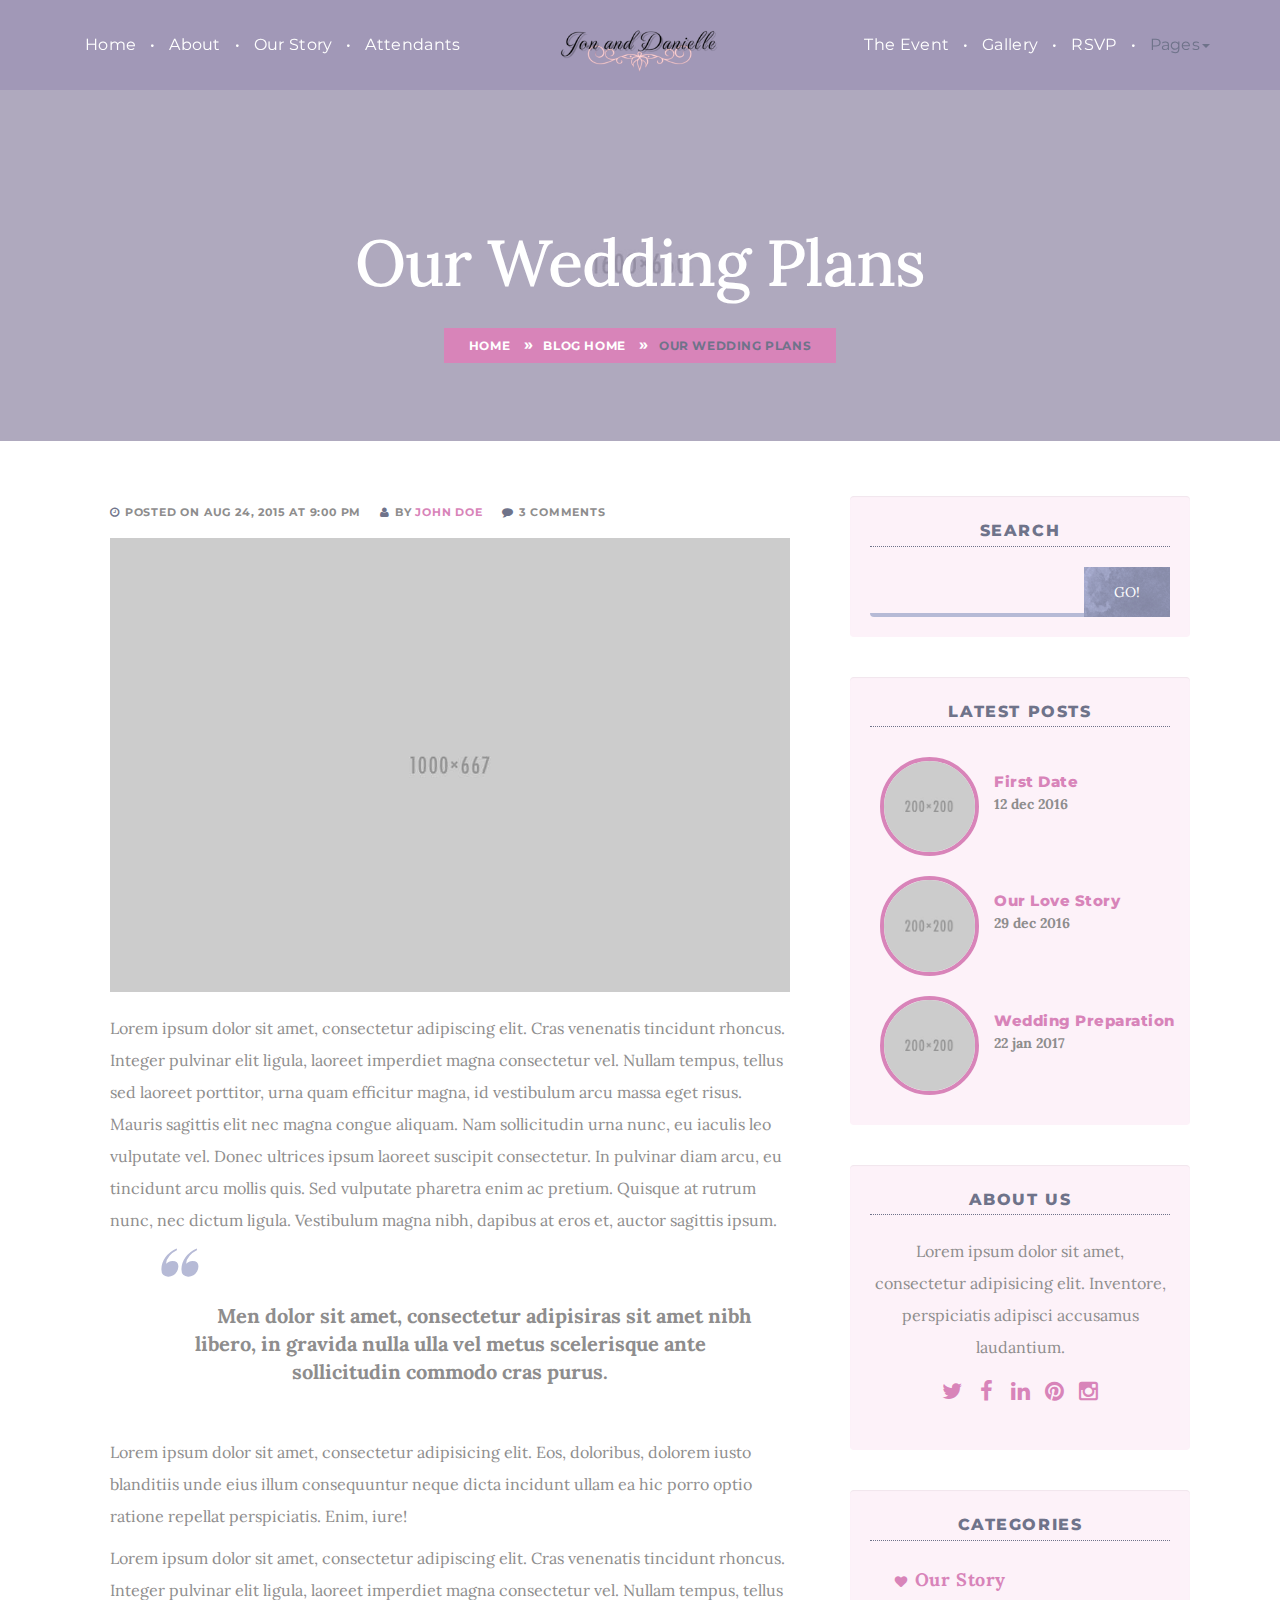
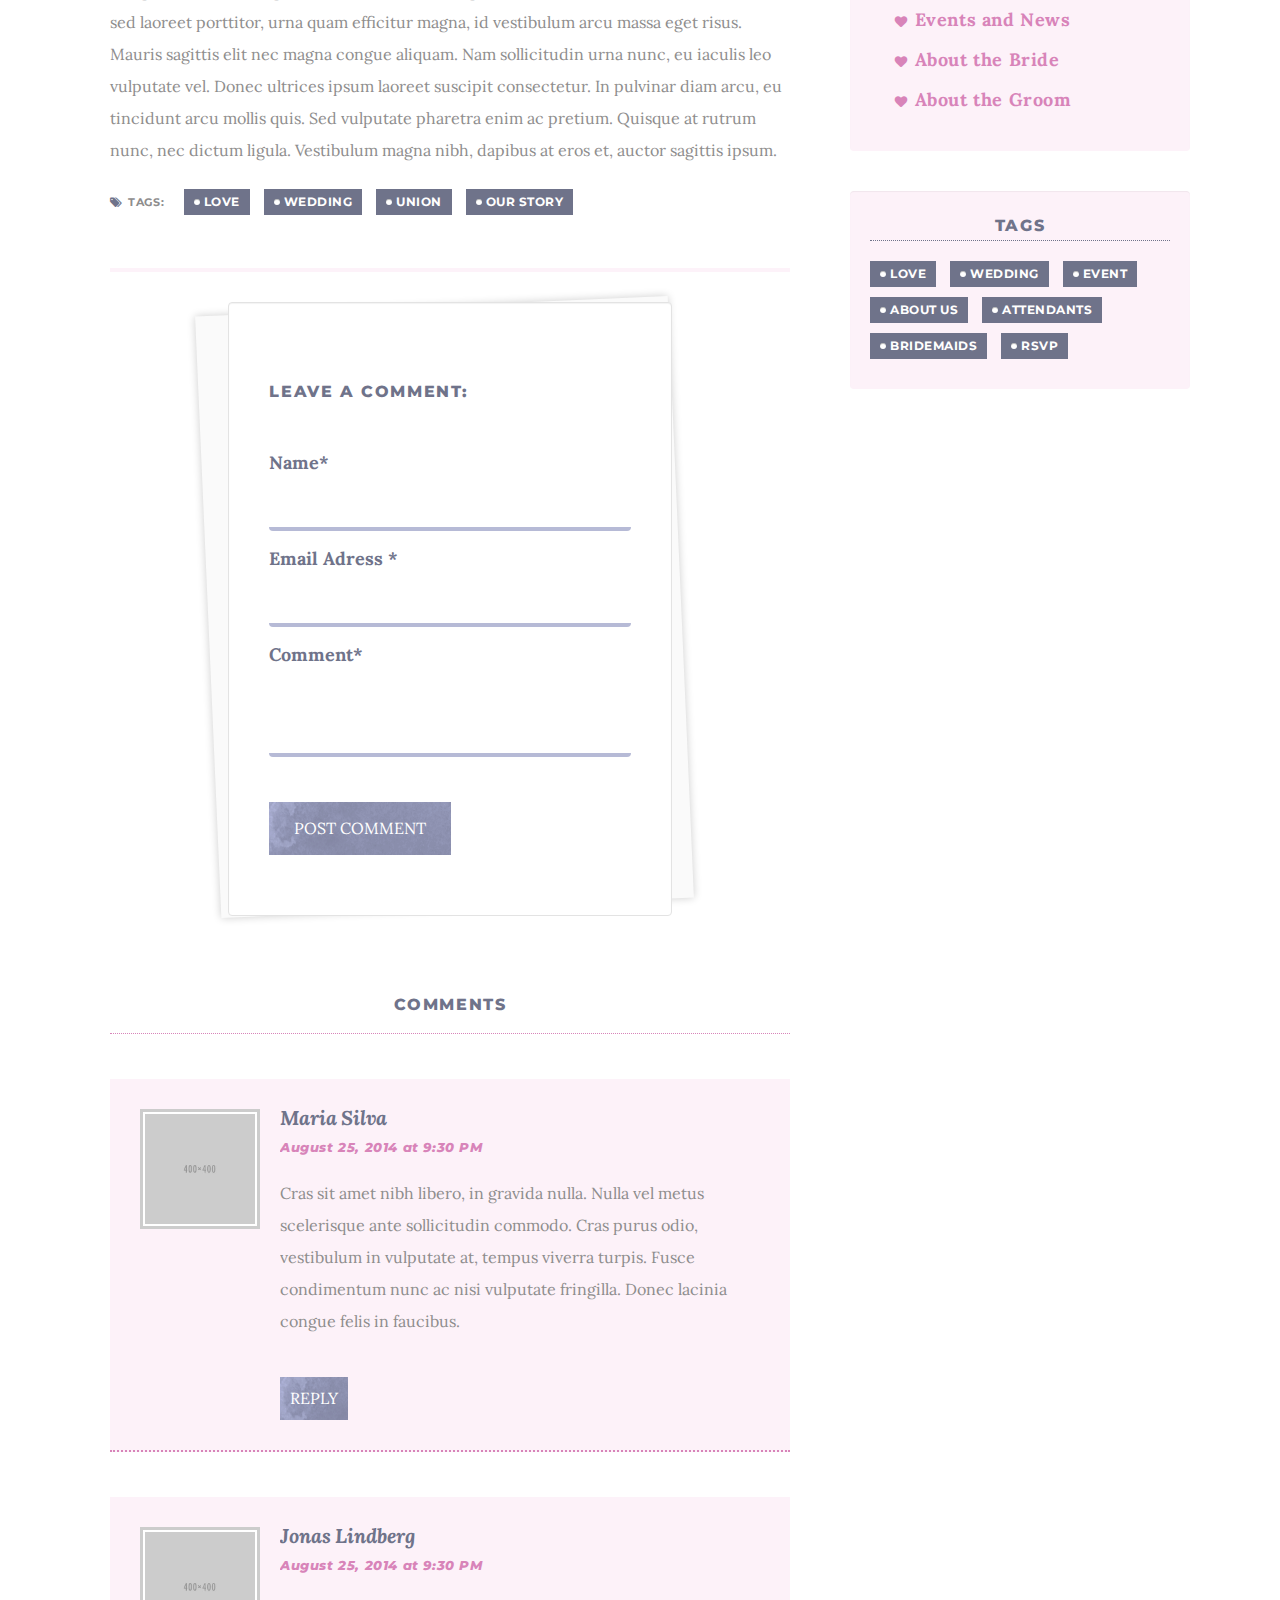
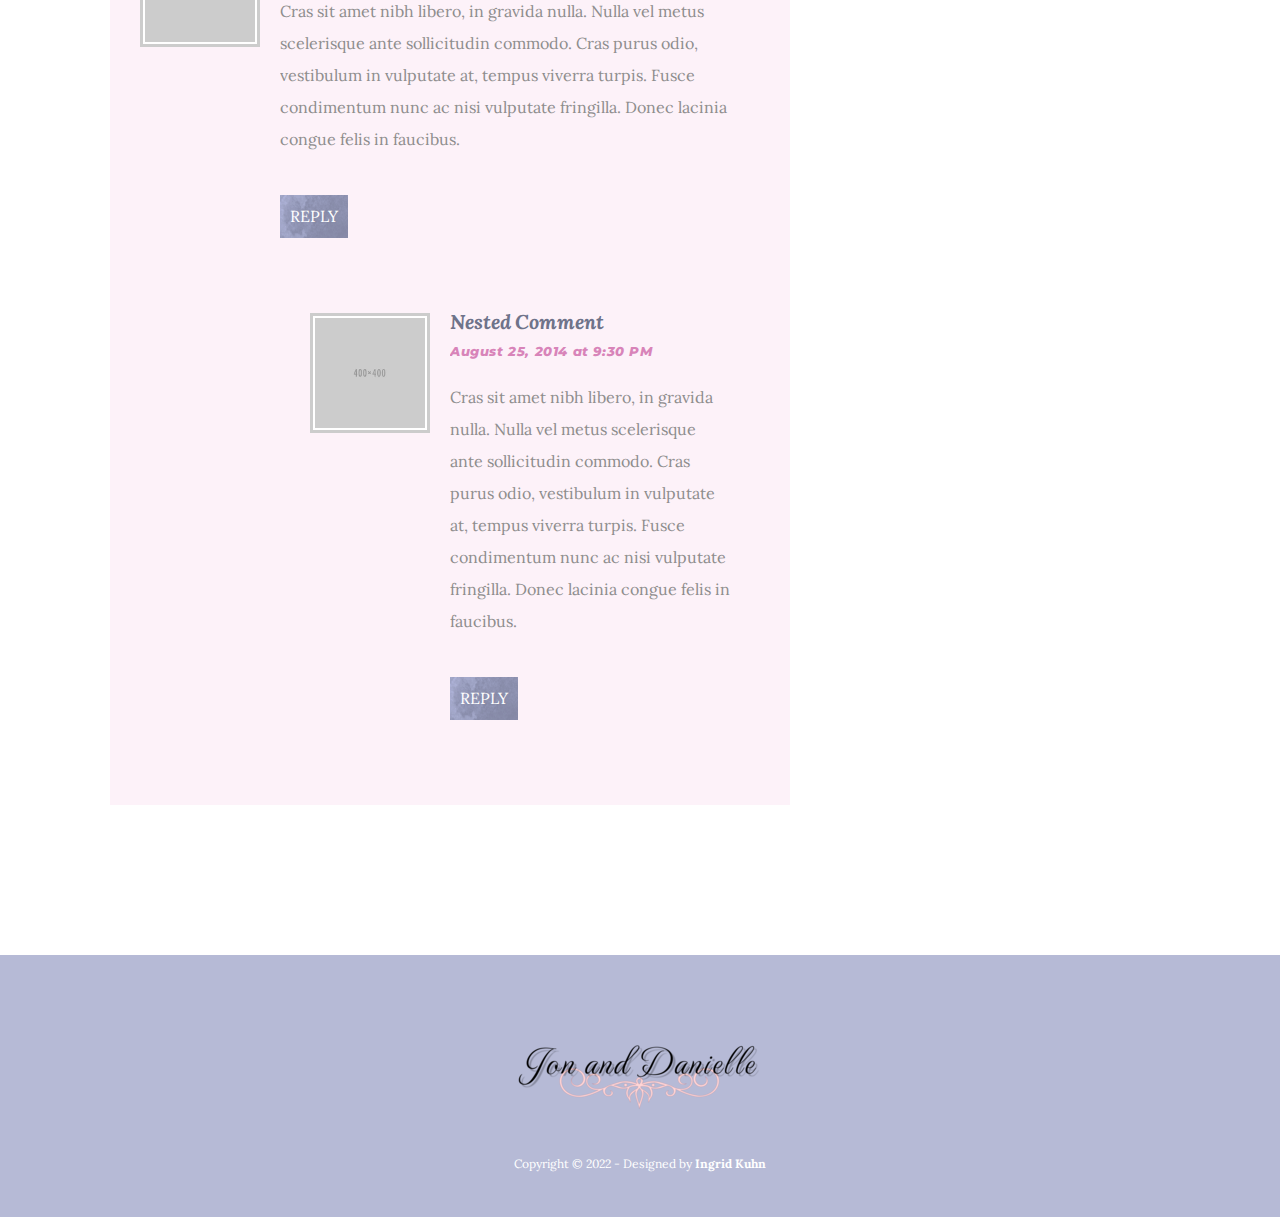
<file: blog-single.html>
<!DOCTYPE html>
<html lang="en">
   <head>
      <meta charset="utf-8">
      <!--[if IE]>
      <meta http-equiv="X-UA-Compatible" content="IE=edge">
      <![endif]-->
      <meta name="viewport" content="width=device-width, initial-scale=1, maximum-scale=1">
      <meta name="description" content="">
      <meta name="author" content="">
      <!-- Page title -->
      <title>Liebe - Wedding HTML5 Template</title>
      <!--[if lt IE 9]>
      <script src="js/respond.js"></script>
      <![endif]-->
      <!-- Bootstrap Core CSS -->
      <link href="css/bootstrap.css" rel="stylesheet" type="text/css">
      <!-- Icon fonts -->
      <link href="fonts/font-awesome/css/font-awesome.min.css" rel="stylesheet" type="text/css">
      <link href="fonts/glyphicons/bootstrap-glyphicons.css" rel="stylesheet" type="text/css">
      <!-- Google fonts -->
       <link href="https://fonts.googleapis.com/css?family=Lora:400,700i%7CMontserrat:400,700%7CPlayfair+Display:400,700,700i" rel="stylesheet" type="text/css">
      <!-- Style CSS -->
      <link href="css/style.css" rel="stylesheet">
      <!-- Plugins CSS -->
      <link rel="stylesheet" href="css/plugins.css">
      <!-- Color Style CSS -->
      <link href="styles/lavender.css" rel="stylesheet">
      <!-- Favicons-->
      <link rel="apple-touch-icon" sizes="72x72" href="/apple-icon-72x72.png">
      <link rel="apple-touch-icon" sizes="114x114" href="/apple-icon-114x114.png">
      <link rel="shortcut icon" href="favicon.ico" type="image/x-icon">	  
   </head>
   <body id="page-top" data-spy="scroll" data-target=".navbar-custom">
      <!-- Preloader -->
      <div id="preloader">
         <div class="spinner">
            <div class="bounce1"></div>
         </div>
      </div>
      <!-- Preloader ends --> 
      <nav class="navbar navbar-custom navbar-fixed-top">
         <div class="container">
            <!-- Brand and toggle get grouped for better mobile display  --> 
            <div class="navbar-header">
               <button type="button" class="navbar-toggle" data-toggle="collapse" data-target="#navbar-brand-centered">
               <i class="fa fa-bars"></i>
               </button>
               <div class="navbar-brand navbar-brand-centered page-scroll">
                  <a href="#page-top">
                     <!-- logo  -->  
                     <img src="img/logo.png" class="img-responsive" alt="">
                  </a>
               </div>
               <!--/navbar-brand -->
            </div>
            <!--/navbar-header -->
            <!-- Collect the nav links, forms, and other content for toggling  --> 
            <div class="collapse navbar-collapse" id="navbar-brand-centered">
               <ul class="nav navbar-nav page-scroll">
                  <li><a href="index.html#page-top">Home</a></li>
                  <li><a href="index.html#about">About</a></li>
                  <li><a href="index.html#story">Our Story</a></li>
                  <li><a href="index.html#attendants">Attendants</a></li>
               </ul>
               <ul class="nav navbar-nav navbar-right page-scroll">
                  <li><a href="index.html#event">The Event</a></li>
                  <li><a href="index.html#gallery">Gallery</a></li>
                  <li><a href="index.html#rsvp">RSVP</a></li>
                  <li class="active dropdown">
                     <a class="dropdown-toggle" data-toggle="dropdown" href="#">Pages<b class="caret"></b></a>
                     <ul class="dropdown-menu">
                        <li><a href="blog.html">Blog Home</a></li>
                        <li><a href="blog-single.html">Blog Post</a></li>
                        <li><a href="elements.html">Elements</a></li>
                     </ul>
                  </li>
               </ul>
            </div>
            <!-- /.navbar-collapse --> 
         </div>
         <!-- /.container --> 
      </nav>
      <!-- /navbar ends --> 
	  
      <!-- Section Blog -->
      <section id="blog" class="pages">
         <div class="jumbotron">
            <div class="jumbo-heading col-md-12">
               <!-- Heading -->
               <h1>Our Wedding Plans</h1>
               <!-- Breadcrumb -->
               <ul class="breadcrumb">
                  <li><a href="index.html">Home</a></li>
                  <li><a href="blog.html">Blog Home</a></li>
                  <li class="active">Our Wedding Plans</li>
               </ul>
            </div>
            <!-- /col-md-12 -->
         </div>
         <!-- container -->
         <div class="container">
            <!-- Blog page -->
            <div id="blog-container" class="col-md-8">
               <!-- Post Info -->
               <div class="post-info">
                  <p><i class="fa fa-clock-o"></i>Posted on Aug 24, 2015 at 9:00 PM</p>
                  <p><i class="fa fa-user"></i>by <a href="#">John Doe</a></p>
                  <!-- Post Comments -->
                  <p><i class="fa fa-comment"></i>3 Comments</p>
               </div>
               <!-- post-info -->
               <div class="blog-post post-main">
                  <!-- Image -->
                  <img class="img-responsive" src="img/blogmain1.jpg" alt="">						 	
                  <!-- Post Content -->
                  <p>Lorem ipsum dolor sit amet, consectetur adipiscing elit. Cras venenatis tincidunt rhoncus. Integer pulvinar elit ligula, laoreet imperdiet magna consectetur vel. Nullam tempus, tellus sed laoreet porttitor, urna quam efficitur magna, id vestibulum arcu massa eget risus. Mauris sagittis elit nec magna congue aliquam. Nam sollicitudin urna nunc, eu iaculis leo vulputate vel. Donec ultrices ipsum laoreet suscipit consectetur. In pulvinar diam arcu, eu tincidunt arcu mollis quis. Sed vulputate pharetra enim ac pretium. Quisque at rutrum nunc, nec dictum ligula. Vestibulum magna nibh, dapibus at eros et, auctor sagittis ipsum.</p>
                  <blockquote>Men dolor sit amet, consectetur adipisiras sit amet nibh libero, in gravida nulla ulla vel metus scelerisque ante sollicitudin commodo cras purus.</blockquote>
                  <p>Lorem ipsum dolor sit amet, consectetur adipisicing elit. Eos, doloribus, dolorem iusto blanditiis unde eius illum consequuntur neque dicta incidunt ullam ea hic porro optio ratione repellat perspiciatis. Enim, iure!</p>
                  <p>Lorem ipsum dolor sit amet, consectetur adipiscing elit. Cras venenatis tincidunt rhoncus. Integer pulvinar elit ligula, laoreet imperdiet magna consectetur vel. Nullam tempus, tellus sed laoreet porttitor, urna quam efficitur magna, id vestibulum arcu massa eget risus. Mauris sagittis elit nec magna congue aliquam. Nam sollicitudin urna nunc, eu iaculis leo vulputate vel. Donec ultrices ipsum laoreet suscipit consectetur. In pulvinar diam arcu, eu tincidunt arcu mollis quis. Sed vulputate pharetra enim ac pretium. Quisque at rutrum nunc, nec dictum ligula. Vestibulum magna nibh, dapibus at eros et, auctor sagittis ipsum.</p>
                  <div class="post-info">
                     <!-- Tags -->
                     <div class="blog-tags">
                        <p><i class="fa fa-tags"></i>Tags:</p>
                        <a href="#">Love</a> <a href="#">Wedding</a> <a href="#">Union</a> <a href="#">Our Story</a>
                     </div>
                  </div>
                  <!-- /post-info -->
               </div>
               <!-- /blog-post -->	
               <!-- Comments Form -->
               <div class="row">
                  <div class="col-md-8 col-centered">
                     <div class="media well comment-form">
                        <h5>Leave a Comment:</h5>
                        <!-- Form Starts -->
                        <div class="form-group margin1">
                           <label>Name<span class="required">*</span></label>
                           <input type="text" name="name" class="form-control input-field" required="">                    
                           <label>Email Adress <span class="required">*</span></label>
                           <input type="email" name="email" class="form-control input-field" required="">           
                           <label>Comment<span class="required">*</span></label>
                           <textarea name="comment" id="comment" class="textarea-field form-control" rows="3"  required=""></textarea>
                        </div>
                        <button type="submit" id="send" value="Submit" class="btn">Post Comment</button>
                     </div>
                  </div>
                  <!-- /col-md-7 -->
               </div>
               <!-- /row -->
               <!-- Posted Comments -->
               <div class="comments-block">
                  <h5 class="text-center">Comments</h5>
                  <hr>
                  <!-- Comment -->
                  <div class="comment media">
                     <a href="#">
                     <img class="media-object  img-responsive" src="img/attendant1.jpg" alt="">
                     </a>
                     <div class="media-body">
                        <a href="#">
                           <h6 class="media-heading">Maria Silva
                              <small>August 25, 2014 at 9:30 PM</small>
                           </h6>
                        </a>
                        <p>Cras sit amet nibh libero, in gravida nulla. Nulla vel metus scelerisque ante sollicitudin commodo. Cras purus odio, vestibulum in vulputate at, tempus viverra turpis. Fusce condimentum nunc ac nisi vulputate fringilla. Donec lacinia congue felis in faucibus.
                        </p>
                        <!-- Reply Button -->
                        <a class="btn text-right">Reply</a>
                     </div>
                  </div>
                  <!-- /media -->
                  <!-- Comment -->
                  <div class="comment media">
                     <a href="#">
                     <img class="media-object  img-responsive" src="img/attendant6.jpg" alt="">
                     </a>
                     <div class="media-body">
                        <a href="#">
                           <h6 class="media-heading">Jonas Lindberg
                              <small>August 25, 2014 at 9:30 PM</small>
                           </h6>
                        </a>
                        <p>Cras sit amet nibh libero, in gravida nulla. Nulla vel metus scelerisque ante sollicitudin commodo. Cras purus odio, vestibulum in vulputate at, tempus viverra turpis. Fusce condimentum nunc ac nisi vulputate fringilla. Donec lacinia congue felis in faucibus.
                        </p>
                        <!-- Reply Button -->
                        <a class="btn text-right">Reply</a>
                        <!-- Nested Comment -->
                        <div class="comment media nested">
                           <a href="#">
                           <img class="media-object img-responsive" src="img/attendant3.jpg" alt="">
                           </a>
                           <div class="media-body">
                              <a href="#">
                                 <h6 class="media-heading">Nested Comment
                                    <small>August 25, 2014 at 9:30 PM</small>
                                 </h6>
                              </a>
                              <p>Cras sit amet nibh libero, in gravida nulla. Nulla vel metus scelerisque ante sollicitudin commodo. Cras purus odio, vestibulum in vulputate at, tempus viverra turpis. Fusce condimentum nunc ac nisi vulputate fringilla. Donec lacinia congue felis in faucibus.
                              </p>
                              <!-- Reply Button -->
                              <a class="btn text-right">Reply</a>
                           </div>
                        </div>
                        <!-- /media -->
                        <!-- End Nested Comment -->
                     </div>
                  </div>
                  <!-- /media -->
               </div>
               <!-- /comments block -->
            </div>
            <!-- /blog-container col-md-8 -->
			
            <!-- Sidebar Column -->
            <div class="sidebar col-md-4">
               <!-- Blog Search -->
               <div class="well">
                  <h5 class="sidebar-header">Search</h5>
                  <div class="form-group">
                     <div class="input-group">
                        <input type="text" class="form-control">
                        <span class="input-group-btn">
                        <button class="btn btn-default" type="button">Go!</button>
                        </span>
                     </div>
                     <!-- /input-group -->
                  </div>
                  <!-- /form-group -->
               </div>
               <!-- /well -->
               <div class="well">
                  <h5 class="sidebar-header">Latest Posts</h5>
                  <div class="row">
                     <!-- Blog latest posts 1 -->
                     <div class="blog-latest col-xs-12">
                        <div class="col-xs-5">
                           <img src="img/bloglatest1.jpg" alt="" class="img-circle img-responsive">
                        </div>
                        <div class="col-xs-7">
                           <h6><small><a href="blog-post.html">First Date</a></small></h6>
                           <p>12 dec 2016</p>
                        </div>
                     </div>
                     <!-- Blog latest posts 2 -->
                     <div class="blog-latest col-xs-12">
                        <div class="col-xs-5">
                           <img src="img/bloglatest2.jpg" alt="" class="img-circle img-responsive">
                        </div>
                        <div class="col-xs-7">
                           <h6><small><a href="blog-post.html">Our Love Story</a></small></h6>
                           <p>29 dec 2016</p>
                        </div>
                     </div>
                     <!-- Blog latest posts 3 -->
                     <div class="blog-latest col-xs-12">
                        <div class="col-xs-5">
                           <img src="img/bloglatest3.jpg" alt="" class="img-circle img-responsive">
                        </div>
                        <div class="col-xs-7">
                           <h6><small><a href="blog-post.html">Wedding Preparation</a></small></h6>
                           <p>22 jan 2017</p>
                        </div>
                     </div>
                  </div>
               </div>
               <!-- /well -->
               <!-- About us Widget -->
               <div class="well">
                  <h5 class="sidebar-header">About Us</h5>
                  <div class="text-center">
                     <p>Lorem ipsum dolor sit amet, consectetur adipisicing elit. Inventore, perspiciatis adipisci accusamus laudantium.</p>
                     <!-- Social Media icons -->
                     <div class="social-media smaller">
                        <a href="#" title=""><i class="fa fa-twitter"></i></a>
                        <a href="#" title=""><i class="fa fa-facebook"></i></a>
                        <a href="#" title=""><i class="fa fa-linkedin"></i></a>
                        <a href="#" title=""><i class="fa fa-pinterest"></i></a>
                        <a href="#" title=""><i class="fa fa-instagram"></i></a>
                     </div>
                  </div>
               </div>
               <!-- /well -->
               <!-- Blog Categories -->
               <div class="well">
                  <h5 class="sidebar-header">Categories</h5>
                  <div class="row">
                     <ul class="custom">
                        <li><a href="#">Our Story</a>
                        </li>
                        <li><a href="#">Events and News</a>
                        </li>
                        <li><a href="#">About the Bride</a>
                        </li>
                        <li><a href="#">About the Groom</a>
                        </li>
                     </ul>
                  </div>
               </div>
               <!-- /well -->
               <!-- Tags Widget -->
               <div class="well">
                  <h5 class="sidebar-header">Tags</h5>
                  <div class="blog-tags">
                     <a href="#">Love</a> <a href="#">Wedding</a> <a href="#">Event</a> <a href="#">About Us</a> <a href="#">Attendants</a> <a href="#">Bridemaids</a> <a href="#">RSVP</a>
                  </div>
               </div>
               <!-- /well -->
            </div>
            <!-- /sidebar col-md-3 -->            
         </div>
         <!-- /container-->
      </section>
      <!-- /Section ends -->
	  
      <!-- Footer -->		
      <footer>
         <!-- Contact info -->
         <div class="container">
            <div class="col-md-12 text-center">
               <!-- Footer logo -->
               <img src="img/logo.png" alt="" class="center-block img-responsive">
            </div>
            <!-- /.col-md-6 -->        
            <!-- Credits-->
            <div class="credits col-md-12 text-center">
               Copyright © 2022 - Designed by <a href="http://www.ingridkuhn.com">Ingrid Kuhn</a>
               <!-- Go To Top Link -->
               <div class="page-scroll hidden-sm hidden-xs">
                  <a href="#page-top" class="back-to-top"><i class="fa fa-angle-up"></i></a>
               </div>
            </div>
            <!-- /credits -->
         </div>
         <!-- /.container -->
      </footer>
      <!-- /footer ends -->
      <!-- Core JavaScript Files -->
      <script src="js/jquery.min.js"></script>
      <script src="js/bootstrap.min.js"></script>
      <!-- Main Js -->
      <script src="js/main.js"></script>
      <!-- RSVP form -->
      <script src="js/rsvp.js"></script>
      <!--Other Plugins -->
      <script src="js/plugins.js"></script>
      <!-- Prefix free CSS -->
      <script src="js/prefixfree.js"></script>
   </body>
</html>
</file>
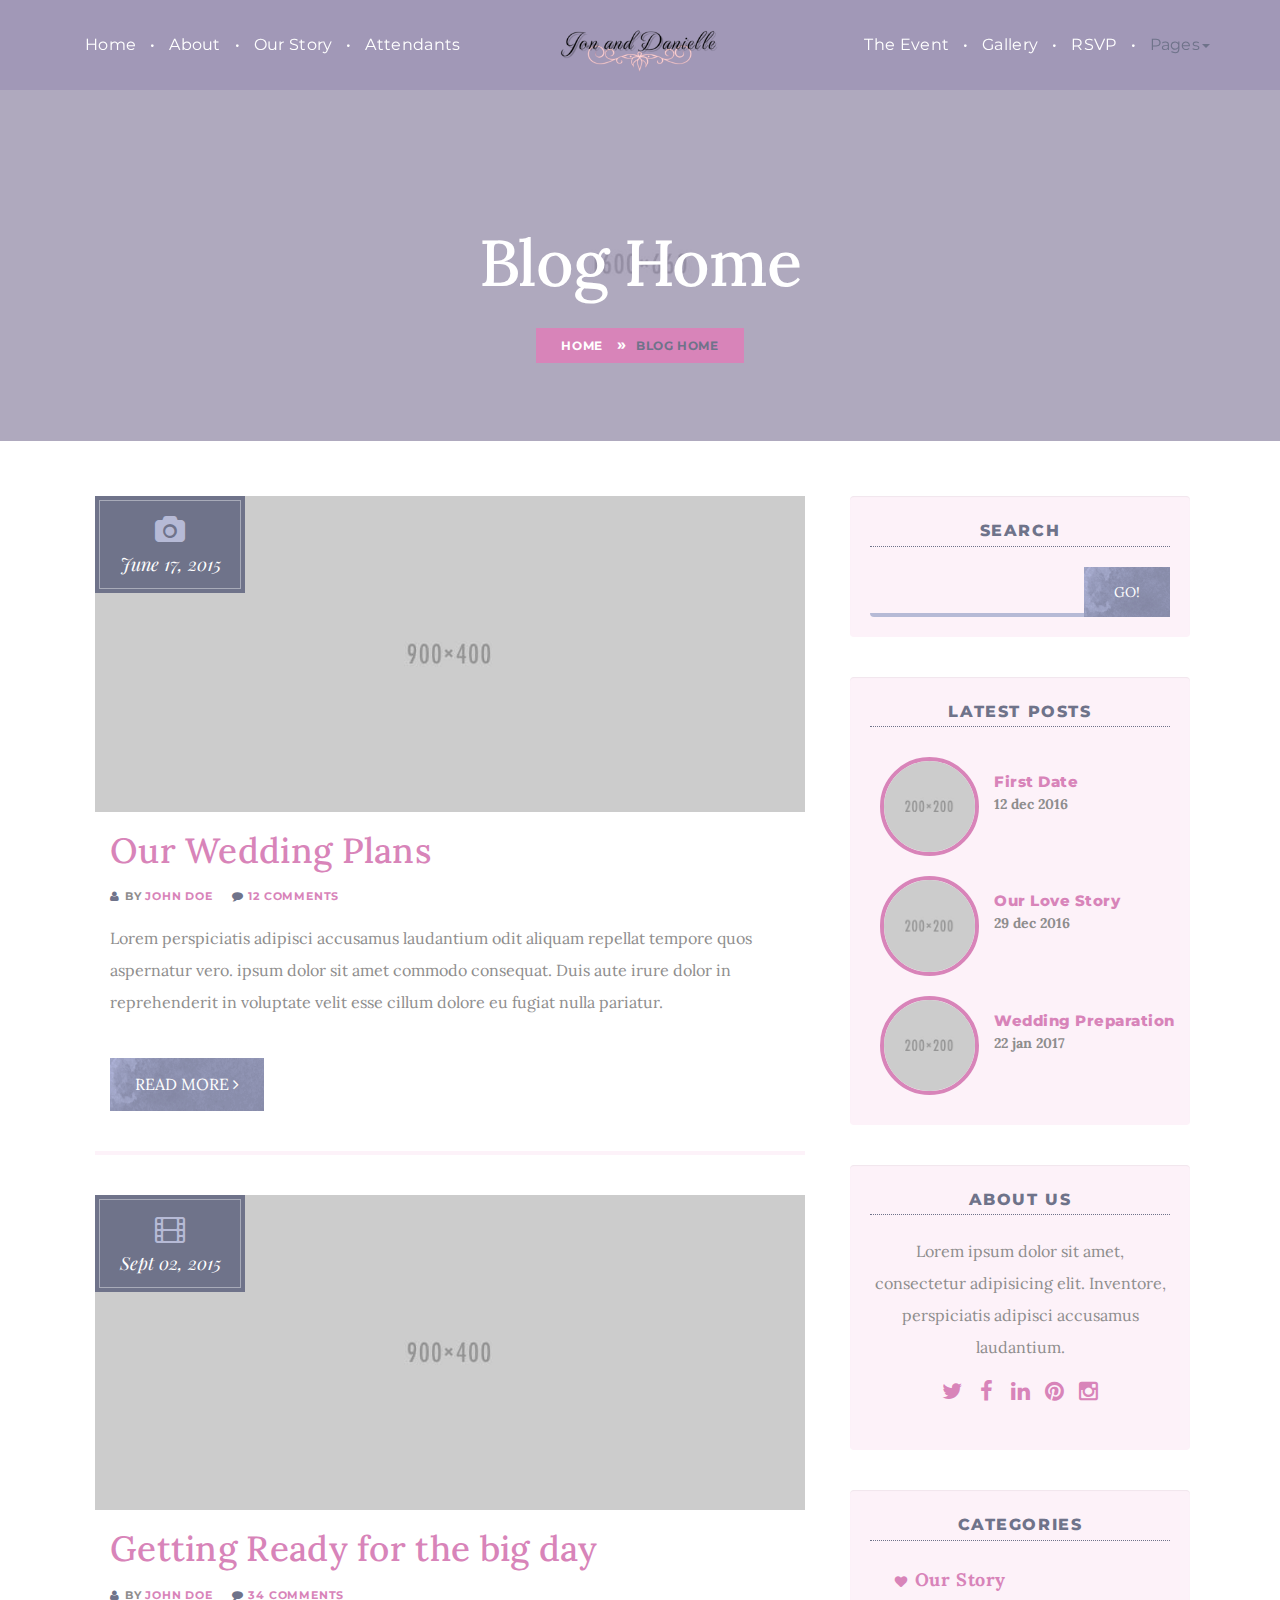
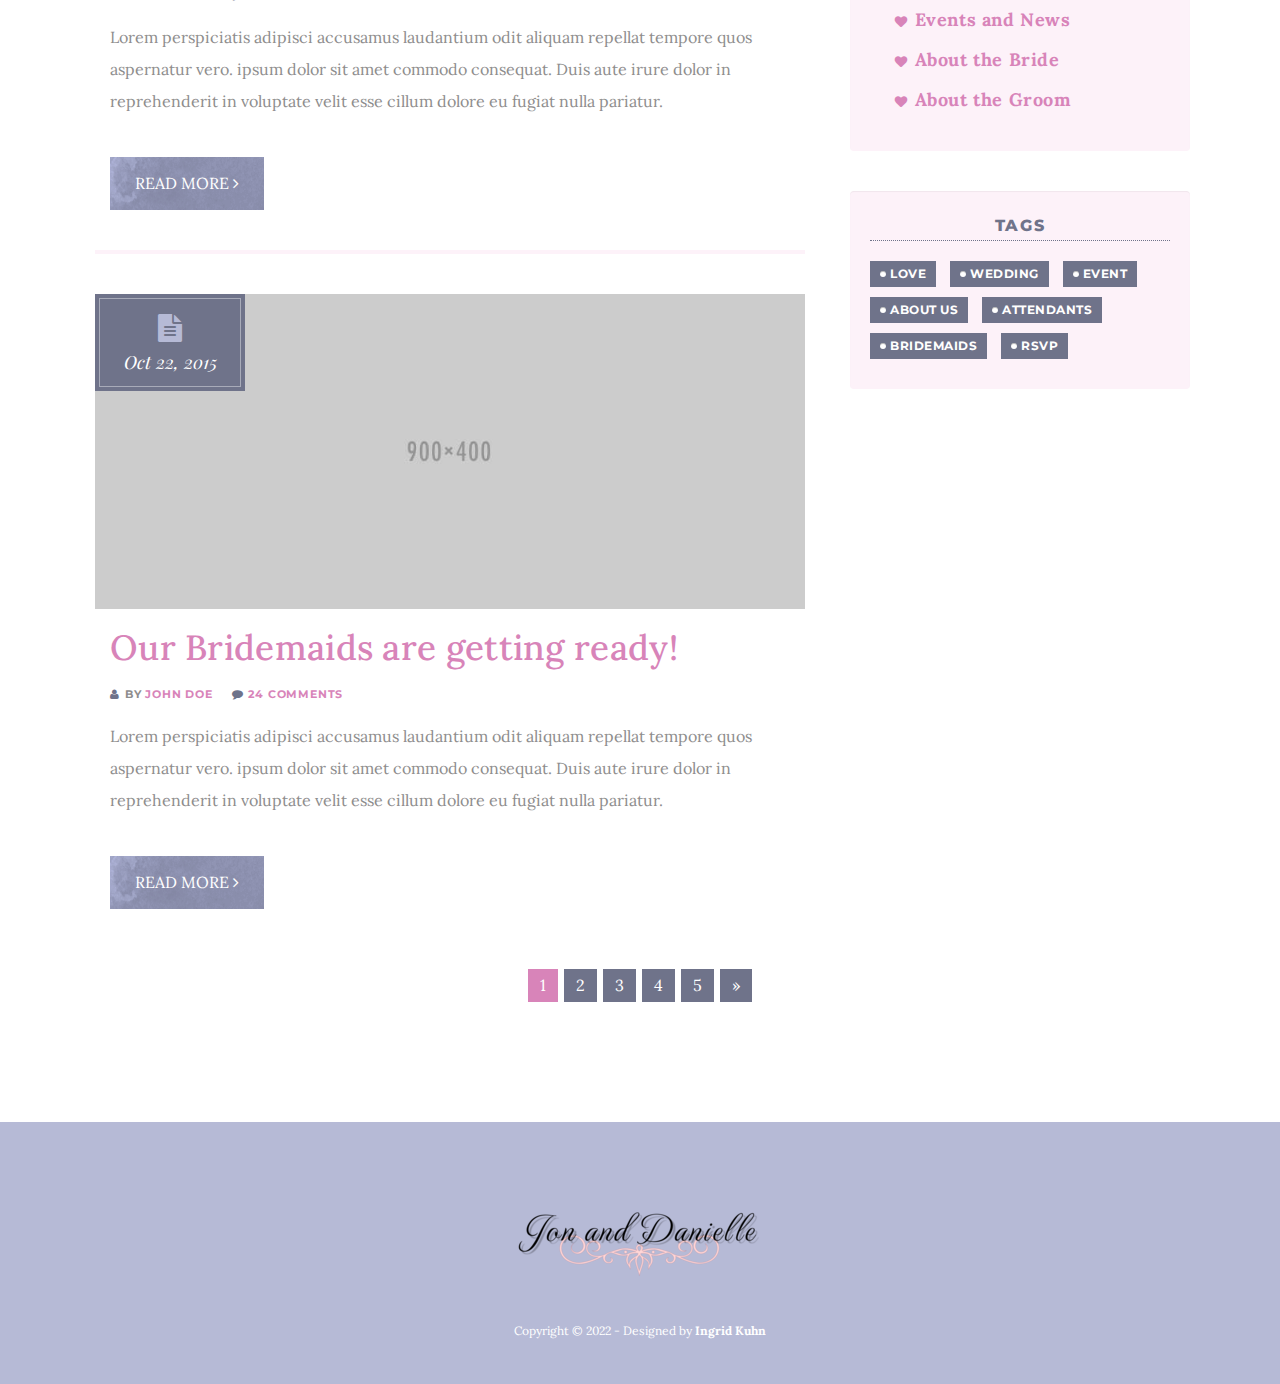
<file: blog.html>
<!DOCTYPE html>
<html lang="en">
   <head>
      <meta charset="utf-8">
      <!--[if IE]>
      <meta http-equiv="X-UA-Compatible" content="IE=edge">
      <![endif]-->
      <meta name="viewport" content="width=device-width, initial-scale=1, maximum-scale=1">
      <meta name="description" content="">
      <meta name="author" content="">
      <!-- Page title -->
      <title>Liebe - Wedding HTML5 Template</title>
      <!--[if lt IE 9]>
      <script src="js/respond.js"></script>
      <![endif]-->
      <!-- Bootstrap Core CSS -->
      <link href="css/bootstrap.css" rel="stylesheet" type="text/css">
      <!-- Icon fonts -->
      <link href="fonts/font-awesome/css/font-awesome.min.css" rel="stylesheet" type="text/css">
      <link href="fonts/glyphicons/bootstrap-glyphicons.css" rel="stylesheet" type="text/css">
      <!-- Google fonts -->
	  <link href="https://fonts.googleapis.com/css?family=Lora:400,700i%7CMontserrat:400,700%7CPlayfair+Display:400,700,700i" rel="stylesheet" type="text/css">
	  <!-- Style CSS -->
      <link href="css/style.css" rel="stylesheet">
      <!-- Plugins CSS -->
      <link rel="stylesheet" href="css/plugins.css">
      <!-- Color Style CSS -->
      <link href="styles/lavender.css" rel="stylesheet">
      <!-- Favicons-->
      <link rel="apple-touch-icon" sizes="72x72" href="/apple-icon-72x72.png">
      <link rel="apple-touch-icon" sizes="114x114" href="/apple-icon-114x114.png">
      <link rel="shortcut icon" href="favicon.ico" type="image/x-icon">	  
   </head>
   <body id="page-top" data-spy="scroll" data-target=".navbar-custom">     
      <!-- Preloader -->
      <div id="preloader">
         <div class="spinner">
            <div class="bounce1"></div>
         </div>
      </div>
      <!-- Preloader ends --> 
      <nav class="navbar navbar-custom navbar-fixed-top">
         <div class="container">
            <!-- Brand and toggle get grouped for better mobile display  --> 
            <div class="navbar-header">
               <button type="button" class="navbar-toggle" data-toggle="collapse" data-target="#navbar-brand-centered">
               <i class="fa fa-bars"></i>
               </button>
               <div class="navbar-brand navbar-brand-centered page-scroll">
                  <a href="#page-top">
                     <!-- logo  -->  
                     <img src="img/logo.png" class="img-responsive" alt="">
                  </a>
               </div>
               <!--/navbar-brand -->
            </div>
            <!--/navbar-header -->
            <!-- Collect the nav links, forms, and other content for toggling  --> 
            <div class="collapse navbar-collapse" id="navbar-brand-centered">
               <ul class="nav navbar-nav page-scroll">
                  <li><a href="index.html#page-top">Home</a></li>
                  <li><a href="index.html#about">About</a></li>
                  <li><a href="index.html#story">Our Story</a></li>
                  <li><a href="index.html#attendants">Attendants</a></li>
               </ul>
               <ul class="nav navbar-nav navbar-right page-scroll">
                  <li><a href="index.html#event">The Event</a></li>
                  <li><a href="index.html#gallery">Gallery</a></li>
                  <li><a href="index.html#rsvp">RSVP</a></li>
                  <li class="active dropdown">
                     <a class="dropdown-toggle" data-toggle="dropdown" href="#">Pages<b class="caret"></b></a>
                     <ul class="dropdown-menu">
                        <li><a href="blog.html">Blog Home</a></li>
                        <li><a href="blog-single.html">Blog Post</a></li>
                        <li><a href="elements.html">Elements</a></li>
                     </ul>
                  </li>
               </ul>
            </div>
            <!-- /.navbar-collapse --> 
         </div>
         <!-- /.container --> 
      </nav>
      <!-- /navbar ends --> 
	  
      <!-- Section Blog -->
      <section id="blog" class="pages">
         <div class="jumbotron">
            <div class="jumbo-heading col-md-12">
               <!-- Heading -->
               <h1>Blog Home </h1>
               <!-- Breadcrumb -->
               <ul class="breadcrumb">
                  <li><a href="index.html">Home</a></li>
                  <li class="active">Blog Home</li>
               </ul>
            </div>
            <!-- /col-md-12 -->
         </div>
         <!-- container -->
         <div class="container">
            <!-- Blog Home -->
            <div id="blog-container" class="col-md-8">
               <!-- Blog Post 1 -->
               <div class="blog-post row">
                  <div class="img-date">
                     <!-- date and category -->
                     <div class="col-md-1 text-center date-category">
                        <i class="fa fa-camera fa-2x"></i>
                        <p>June 17, 2015</p>
                     </div>
                     <!-- blog image -->
                     <div class="img-blog">
                        <a href="blog-single.html">
                        <img class="img-responsive" src="img/blog1.jpg" alt="">
                        </a>
                     </div>
                  </div>
                  <div class="col-md-12">
                     <!-- Post header -->
                     <h3>
                        <a href="blog-single.html">Our Wedding Plans</a>
                     </h3>
                     <div class="post-info">
                        <!-- Post Author -->
                        <p><i class="fa fa-user"></i>by <a href="#">John Doe</a></p>
                        <!-- Post Comments -->
                        <p><i class="fa fa-comment"></i><a href="#">12 Comments</a></p>
                     </div>
                     <!-- Post Excerpt -->
                     <p>Lorem perspiciatis adipisci accusamus laudantium odit aliquam repellat tempore quos aspernatur vero. ipsum dolor sit amet commodo consequat. Duis aute irure dolor in reprehenderit in voluptate velit esse cillum dolore eu fugiat nulla pariatur.</p>
                     <a class="btn" href="blog-single.html">Read More <i class="fa fa-angle-right"></i></a>
                  </div>
               </div>
               <!-- /.row -->
               <!-- Blog Post 2 -->
               <div class="blog-post row">
                  <div class="img-date">
                     <!-- date and category -->
                     <div class="col-md-1 text-center date-category">
                        <i class="fa fa-film fa-2x"></i>
                        <p>Sept 02, 2015</p>
                     </div>
                     <!-- blog image -->
                     <div class="img-blog">
                        <a href="blog-single.html">
                        <img class="img-responsive" src="img/blog2.jpg" alt="">
                        </a>
                     </div>
                  </div>
                  <div class="col-md-12">
                     <!-- Post header -->
                     <h3>
                        <a href="blog-single.html">Getting Ready for the big day</a>
                     </h3>
                     <div class="post-info">
                        <!-- Post Author -->
                        <p><i class="fa fa-user"></i>by <a href="#">John Doe</a></p>
                        <!-- Post Comments -->
                        <p><i class="fa fa-comment"></i><a href="#">34 Comments</a></p>
                     </div>
                     <!-- Post Excerpt -->
                     <p>Lorem perspiciatis adipisci accusamus laudantium odit aliquam repellat tempore quos aspernatur vero. ipsum dolor sit amet commodo consequat. Duis aute irure dolor in reprehenderit in voluptate velit esse cillum dolore eu fugiat nulla pariatur.</p>
                     <a class="btn" href="blog-single.html">Read More <i class="fa fa-angle-right"></i></a>
                  </div>
               </div>
               <!-- /.row -->
               <!-- Blog Post 3 -->
               <div class="blog-post row">
                  <div class="img-date">
                     <!-- date and category -->
                     <div class="col-md-1 text-center date-category">
                        <i class="fa fa-file-text fa-2x"></i>
                        <p>Oct 22, 2015</p>
                     </div>
                     <!-- blog image -->
                     <div class="img-blog">
                        <a href="blog-single.html">
                        <img class="img-responsive" src="img/blog3.jpg" alt="">
                        </a>
                     </div>
                  </div>
                  <div class="col-md-12">
                     <!-- Post header -->
                     <h3>
                        <a href="blog-single.html">Our Bridemaids are getting ready!</a>
                     </h3>
                     <div class="post-info">
                        <!-- Post Author -->
                        <p><i class="fa fa-user"></i>by <a href="#">John Doe</a></p>
                        <!-- Post Comments -->
                        <p><i class="fa fa-comment"></i><a href="#">24 Comments</a></p>
                     </div>
                     <!-- Post Excerpt -->
                     <p>Lorem perspiciatis adipisci accusamus laudantium odit aliquam repellat tempore quos aspernatur vero. ipsum dolor sit amet commodo consequat. Duis aute irure dolor in reprehenderit in voluptate velit esse cillum dolore eu fugiat nulla pariatur.</p>
                     <a class="btn" href="blog-single.html">Read More <i class="fa fa-angle-right"></i></a>
                  </div>
               </div>
               <!-- /.row -->
            </div>
            <!-- /blog-container -->
			
            <!-- Sidebar Column -->
            <div class="sidebar col-md-4">
               <!-- Blog Search -->
               <div class="well">
                  <h5 class="sidebar-header">Search</h5>
                  <div class="form-group">
                     <div class="input-group">
                        <input type="text" class="form-control">
                        <span class="input-group-btn">
                        <button class="btn btn-default" type="button">Go!</button>
                        </span>
                     </div>
                     <!-- /input-group -->
                  </div>
                  <!-- /form-group -->
               </div>
               <!-- /well -->
               <div class="well">
                  <h5 class="sidebar-header">Latest Posts</h5>
                  <div class="row">
                     <!-- Blog latest posts 1 -->
                     <div class="blog-latest col-xs-12">
                        <div class="col-xs-5">
                           <img src="img/bloglatest1.jpg" alt="" class="img-circle img-responsive">
                        </div>
                        <div class="col-xs-7">
                           <h6><small><a href="blog-post.html">First Date</a></small></h6>
                           <p>12 dec 2016</p>
                        </div>
                     </div>
                     <!-- Blog latest posts 2 -->
                     <div class="blog-latest col-xs-12">
                        <div class="col-xs-5">
                           <img src="img/bloglatest2.jpg" alt="" class="img-circle img-responsive">
                        </div>
                        <div class="col-xs-7">
                           <h6><small><a href="blog-post.html">Our Love Story</a></small></h6>
                           <p>29 dec 2016</p>
                        </div>
                     </div>
                     <!-- Blog latest posts 3 -->
                     <div class="blog-latest col-xs-12">
                        <div class="col-xs-5">
                           <img src="img/bloglatest3.jpg" alt="" class="img-circle img-responsive">
                        </div>
                        <div class="col-xs-7">
                           <h6><small><a href="blog-post.html">Wedding Preparation</a></small></h6>
                           <p>22 jan 2017</p>
                        </div>
                     </div>
                  </div>
               </div>
               <!-- /well -->
               <!-- About us Widget -->
               <div class="well">
                  <h5 class="sidebar-header">About Us</h5>
                  <div class="text-center">
                     <p>Lorem ipsum dolor sit amet, consectetur adipisicing elit. Inventore, perspiciatis adipisci accusamus laudantium.</p>
                     <!-- Social Media icons -->
                     <div class="social-media smaller">
                        <a href="#" title=""><i class="fa fa-twitter"></i></a>
                        <a href="#" title=""><i class="fa fa-facebook"></i></a>
                        <a href="#" title=""><i class="fa fa-linkedin"></i></a>
                        <a href="#" title=""><i class="fa fa-pinterest"></i></a>
                        <a href="#" title=""><i class="fa fa-instagram"></i></a>
                     </div>
                  </div>
               </div>
               <!-- /well -->
               <!-- Blog Categories -->
               <div class="well">
                  <h5 class="sidebar-header">Categories</h5>
                  <div class="row">
                     <ul class="custom">
                        <li><a href="#">Our Story</a>
                        </li>
                        <li><a href="#">Events and News</a>
                        </li>
                        <li><a href="#">About the Bride</a>
                        </li>
                        <li><a href="#">About the Groom</a>
                        </li>
                     </ul>
                  </div>
               </div>
               <!-- /well -->
               <!-- Tags Widget -->
               <div class="well">
                  <h5 class="sidebar-header">Tags</h5>
                  <div class="blog-tags">
                     <a href="#">Love</a> <a href="#">Wedding</a> <a href="#">Event</a> <a href="#">About Us</a> <a href="#">Attendants</a> <a href="#">Bridemaids</a> <a href="#">RSVP</a>
                  </div>
               </div>
               <!-- /well -->
            </div>
            <!-- /sidebar col-md-3 -->
            <!-- Pagination -->
            <div class="text-center col-md-12">
               <ul class="pagination">
                  <li  class="active"><a href="#">1</a></li>
                  <li><a href="#">2</a></li>
                  <li><a href="#">3</a></li>
                  <li><a href="#">4</a></li>
                  <li><a href="#">5</a></li>
                  <li><a href="#">»</a></li>
               </ul>
            </div>
            <!-- /text-center -->
         </div>
         <!-- /container-->
      </section>
      <!-- /Section ends -->
	  
      <!-- Footer -->		
      <footer>
         <!-- Contact info -->
         <div class="container">
            <div class="col-md-12 text-center">
               <!-- Footer logo -->
               <img src="img/logo.png" alt="" class="center-block img-responsive">
            </div>
            <!-- /.col-md-6 -->        
            <!-- Credits-->
            <div class="credits col-md-12 text-center">
               Copyright © 2022 - Designed by <a href="http://www.ingridkuhn.com">Ingrid Kuhn</a>
               <!-- Go To Top Link -->
               <div class="page-scroll hidden-sm hidden-xs">
                  <a href="#page-top" class="back-to-top"><i class="fa fa-angle-up"></i></a>
               </div>
            </div>
            <!-- /credits -->
         </div>
         <!-- /.container -->
      </footer>
      <!-- /footer ends -->
	  
      <!-- Core JavaScript Files -->
      <script src="js/jquery.min.js"></script>
      <script src="js/bootstrap.min.js"></script>
      <!-- Main Js -->
      <script src="js/main.js"></script>
      <!-- RSVP form -->
      <script src="js/rsvp.js"></script>
      <!--Other Plugins -->
      <script src="js/plugins.js"></script>
      <!-- Prefix free CSS -->
      <script src="js/prefixfree.js"></script>
   </body>
</html>
</file>
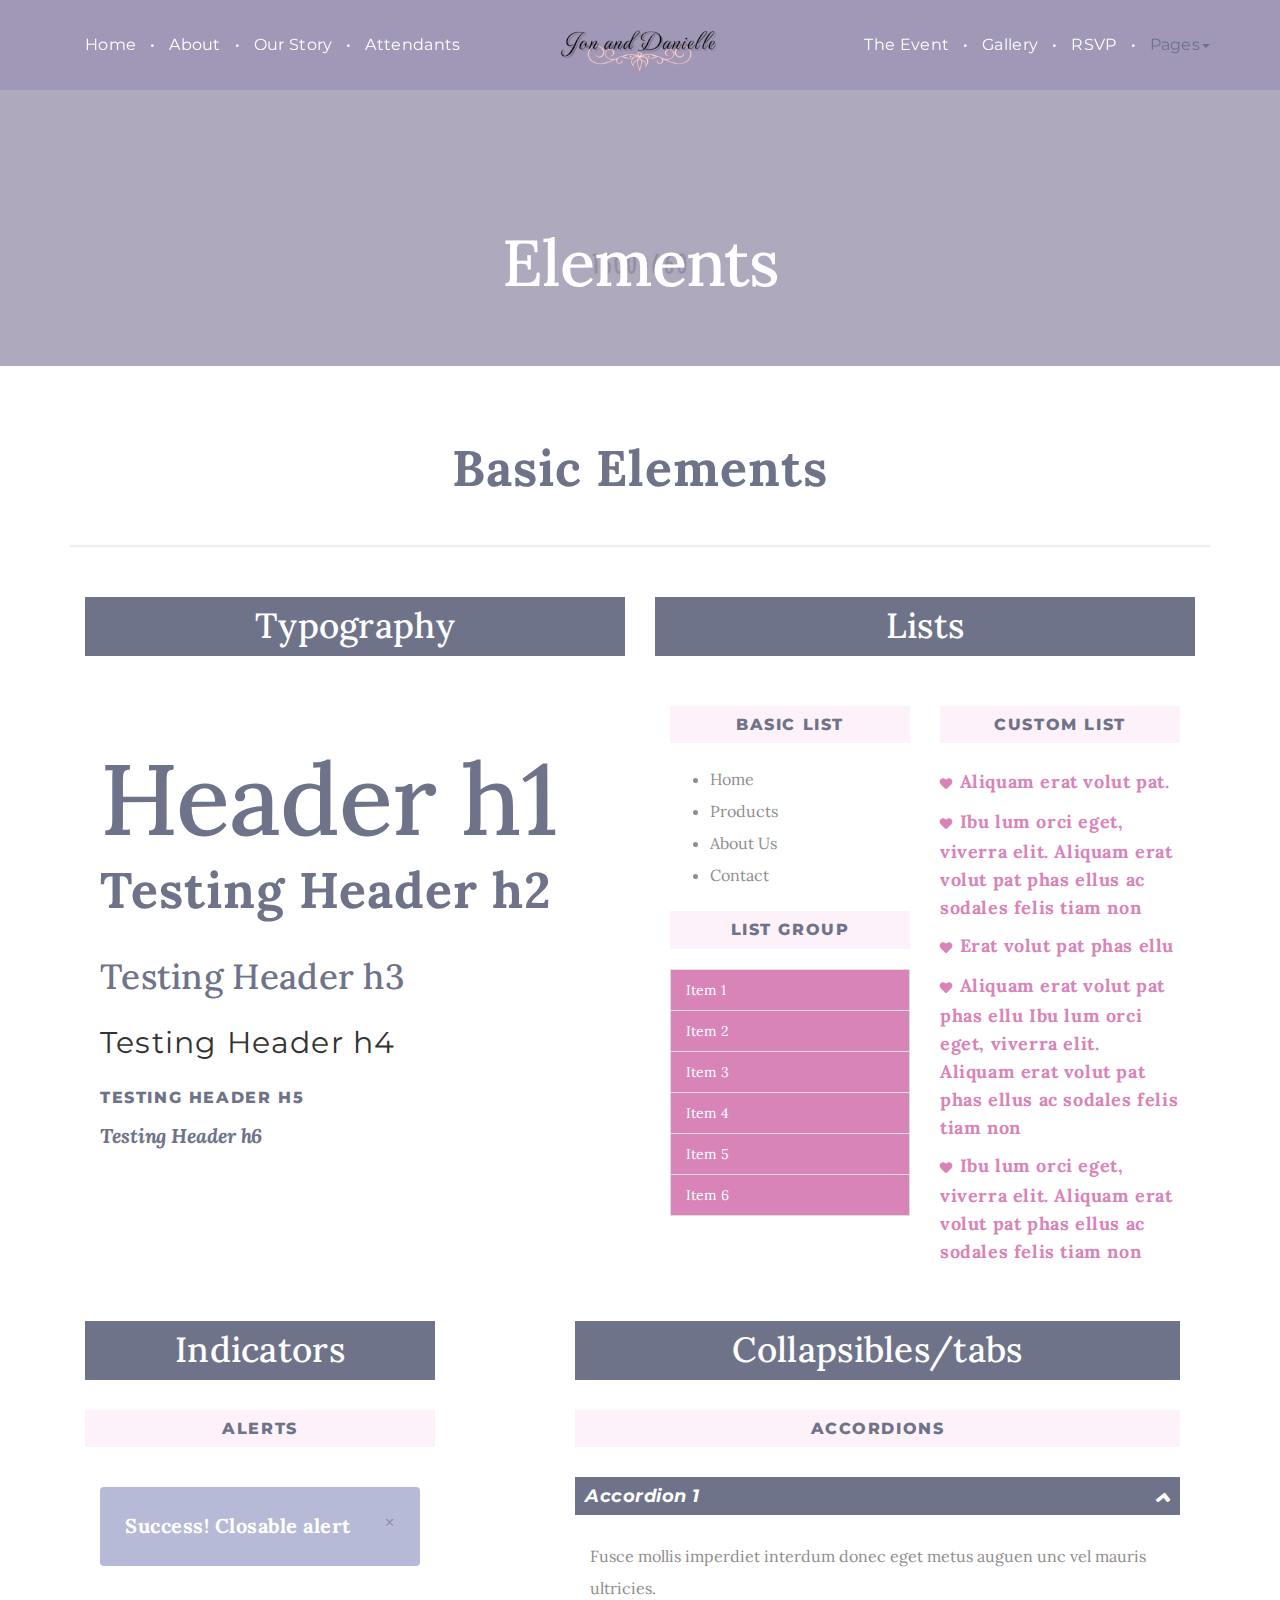
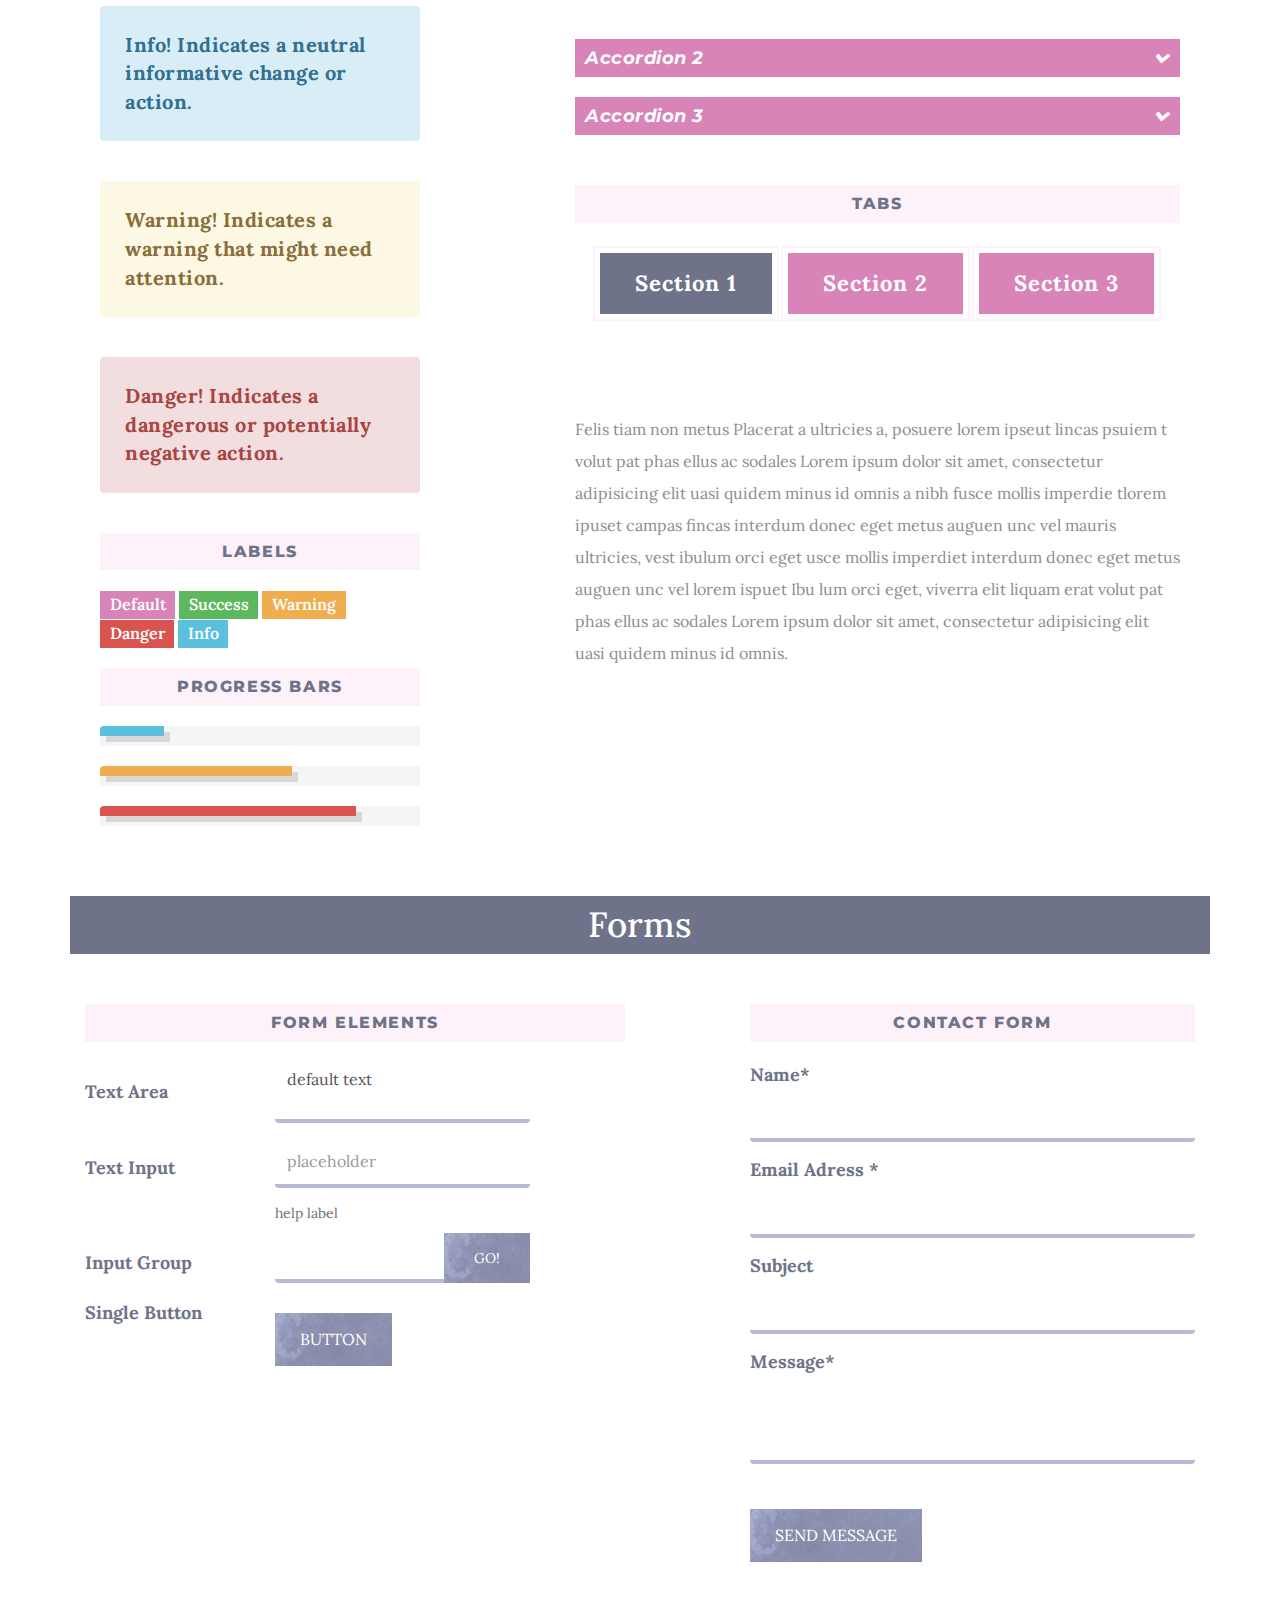
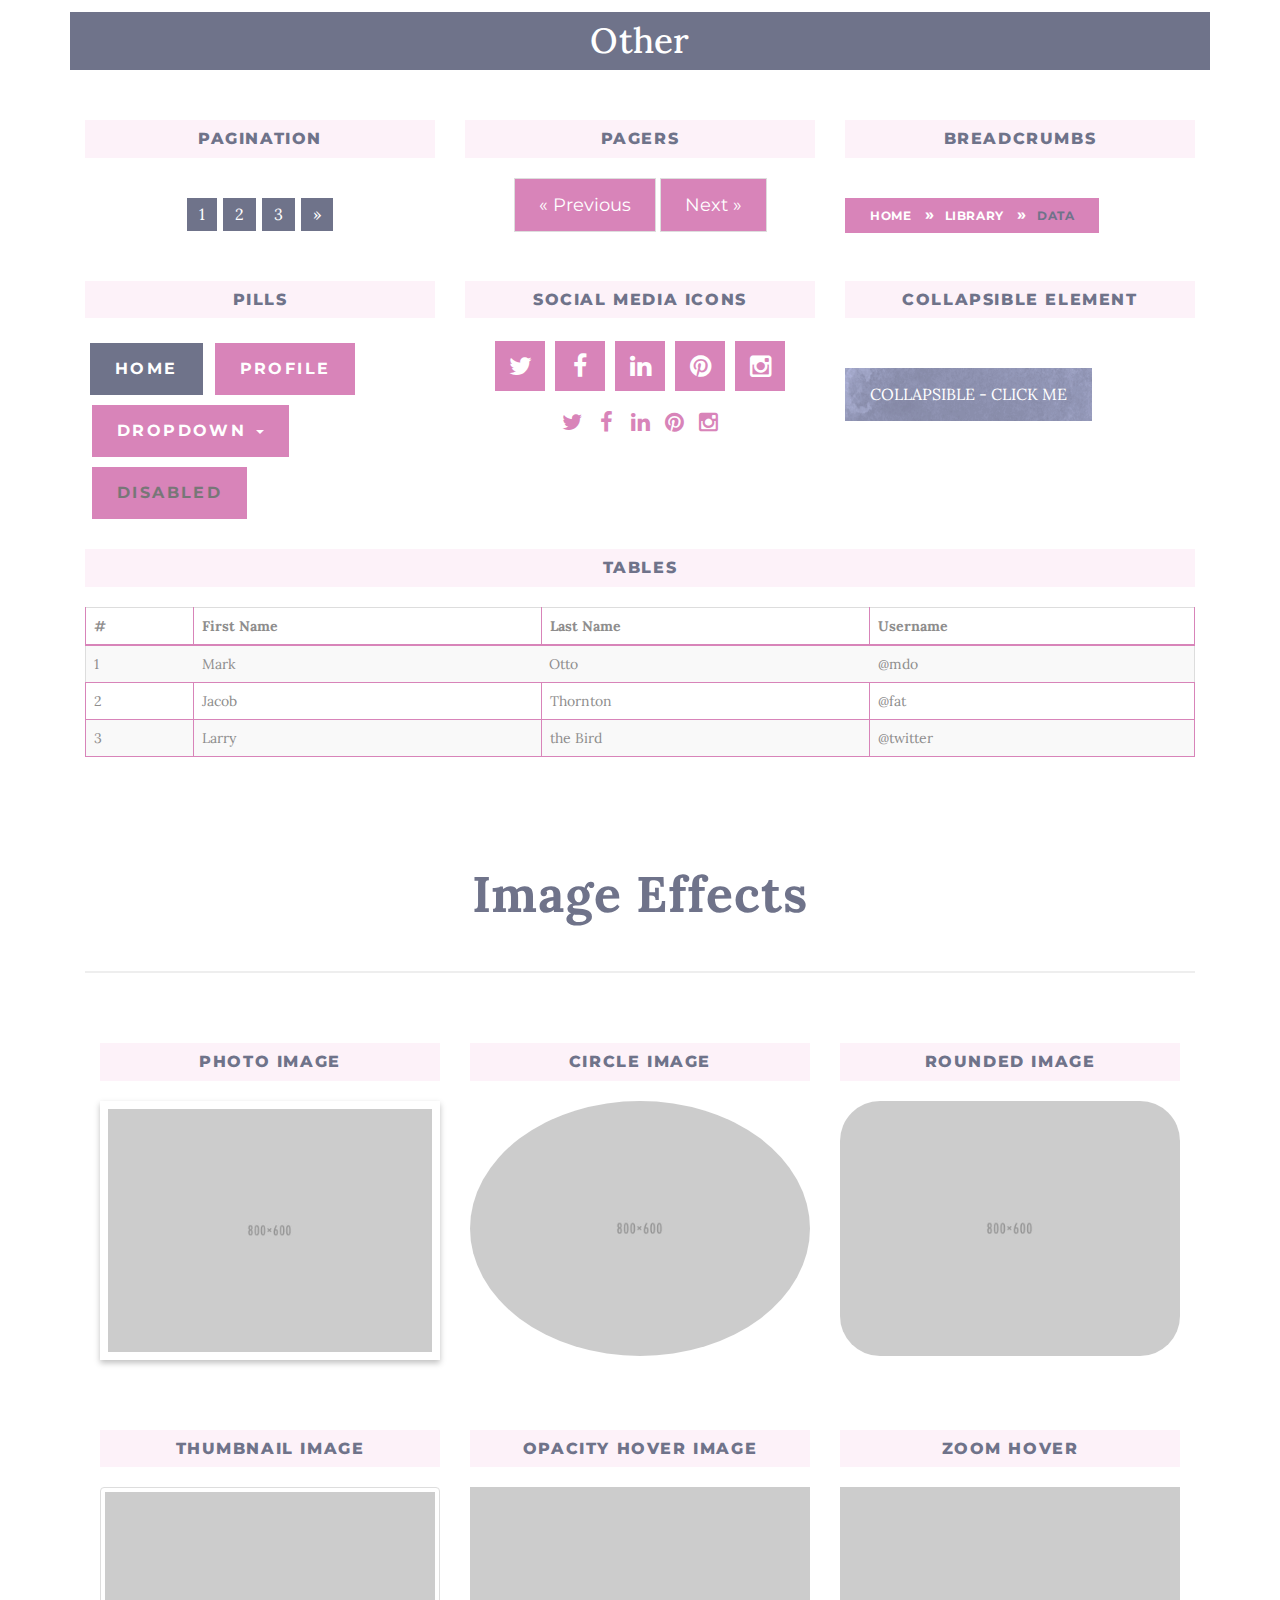
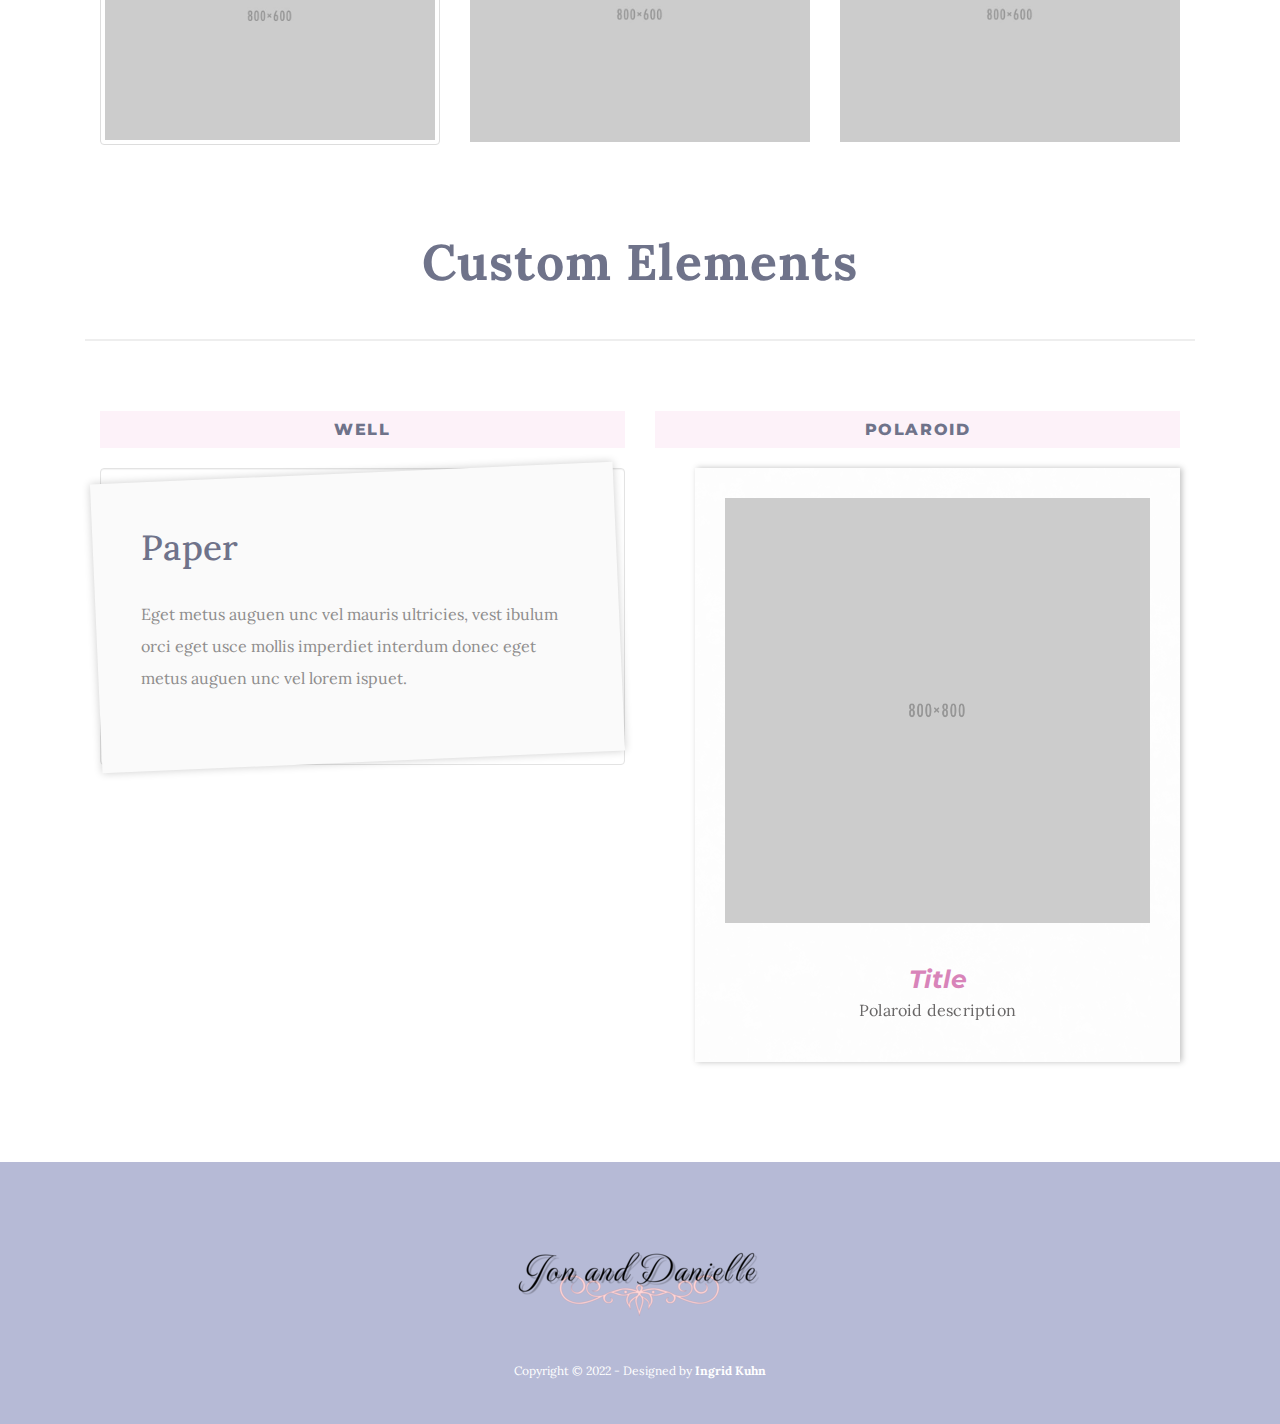
<file: elements.html>
<!DOCTYPE html>
<html lang="en">
   <head>
      <meta charset="utf-8">
      <!--[if IE]>
      <meta http-equiv="X-UA-Compatible" content="IE=edge">
      <![endif]-->
      <meta name="viewport" content="width=device-width, initial-scale=1, maximum-scale=1">
      <meta name="description" content="">
      <meta name="author" content="">
      <!-- Page title -->
      <title>Liebe - Wedding HTML5 Template</title>
      <!--[if lt IE 9]>
      <script src="js/respond.js"></script>
      <![endif]-->
      <!-- Bootstrap Core CSS -->
      <link href="css/bootstrap.css" rel="stylesheet" type="text/css">
      <!-- Icon fonts -->
      <link href="fonts/font-awesome/css/font-awesome.min.css" rel="stylesheet" type="text/css">
      <link href="fonts/glyphicons/bootstrap-glyphicons.css" rel="stylesheet" type="text/css">
      <!-- Google fonts -->
      <link href="https://fonts.googleapis.com/css?family=Lora:400,700i%7CMontserrat:400,700%7CPlayfair+Display:400,700,700i" rel="stylesheet" type="text/css">
      <!-- Style CSS -->
      <link href="css/style.css" rel="stylesheet">
      <!-- Plugins CSS -->
      <link rel="stylesheet" href="css/plugins.css">
      <!-- Color Style CSS -->
      <link href="styles/lavender.css" rel="stylesheet">
      <!-- Favicons-->
      <link rel="apple-touch-icon" sizes="72x72" href="/apple-icon-72x72.png">
      <link rel="apple-touch-icon" sizes="114x114" href="/apple-icon-114x114.png">
      <link rel="shortcut icon" href="favicon.ico" type="image/x-icon">
	</head>
   <body id="page-top" data-spy="scroll" data-target=".navbar-custom">  
      <!-- Preloader -->
      <div id="preloader">
         <div class="spinner">
            <div class="bounce1"></div>
         </div>
      </div>
      <!-- Preloader ends --> 
      <nav class="navbar navbar-custom navbar-fixed-top">
         <div class="container">
            <!-- Brand and toggle get grouped for better mobile display  --> 
            <div class="navbar-header">
               <button type="button" class="navbar-toggle" data-toggle="collapse" data-target="#navbar-brand-centered">
               <i class="fa fa-bars"></i>
               </button>
               <div class="navbar-brand navbar-brand-centered page-scroll">
                  <a href="#page-top">
                     <!-- logo  -->  
                     <img src="img/logo.png" class="img-responsive" alt="">
                  </a>
               </div>
               <!--/navbar-brand -->
            </div>
            <!--/navbar-header -->
            <!-- Collect the nav links, forms, and other content for toggling  --> 
            <div class="collapse navbar-collapse" id="navbar-brand-centered">
               <ul class="nav navbar-nav page-scroll">
                  <li><a href="index.html#page-top">Home</a></li>
                  <li><a href="index.html#about">About</a></li>
                  <li><a href="index.html#story">Our Story</a></li>
                  <li><a href="index.html#attendants">Attendants</a></li>
               </ul>
               <ul class="nav navbar-nav navbar-right page-scroll">
                  <li><a href="index.html#event">The Event</a></li>
                  <li><a href="index.html#gallery">Gallery</a></li>
                  <li><a href="index.html#rsvp">RSVP</a></li>
                  <li class="active dropdown">
                     <a class="active dropdown-toggle" data-toggle="dropdown" href="#">Pages<b class="caret"></b></a>
                     <ul class="dropdown-menu">
                        <li><a href="blog.html">Blog Home</a></li>
                        <li><a href="blog-single.html">Blog Post</a></li>
                        <li><a href="elements.html">Elements</a></li>
                     </ul>
                  </li>
               </ul>
            </div>
            <!-- /.navbar-collapse --> 
         </div>
         <!-- /.container --> 
      </nav>
      <!-- /navbar ends --> 
	  
      <!-- Section Elements -->
      <section id="elements" class="pages">
         <div class="jumbotron">
            <div class="jumbo-heading col-md-12">
               <!-- Heading -->
               <h1>Elements</h1>
            </div>
            <!-- /col-md-12 -->
         </div>
         <!-- container -->
         <div class="container">
            <!-- first row starts-->
            <div class="row">
               <!-- Basic elements -->
               <div class="page-header text-center">
                  <h2>Basic Elements</h2>
               </div>
               <!-- /page-header -->
               <div class="row">
                  <div class="col-md-12 col-lg-6">
                     <!-- Typography -->
                     <h3 class="sub-header">Typography</h3>
                     <div class="row">
                        <div class="col-md-12">
                           <h1>Header h1</h1>
                           <h2>Testing Header h2</h2>
                           <h3>Testing Header h3</h3>
                           <h4>Testing Header h4</h4>
                           <h5>Testing Header h5</h5>
                           <h6>Testing Header h6</h6>
                        </div>
                     </div>
                     <!-- /row-->				
                  </div>
                  <!-- /col-md-4-->
                  <div class="col-lg-6 col-md-12">
                     <!-- Lists -->
                     <h3 class="sub-header">Lists</h3>
                     <div class="col-lg-6 col-md-12">
                        <h5 class="sub-header">Basic List</h5>
                        <ul>
                           <li>Home</li>
                           <li>Products</li>
                           <li>About Us</li>
                           <li>Contact</li>
                        </ul>
                        <!--List Group-->
                        <h5 class="sub-header">List Group</h5>
                        <div class="list-group">
                           <a href="" class="list-group-item">Item 1</a>
                           <a href="" class="list-group-item">Item 2</a>
                           <a href="" class="list-group-item">Item 3</a>
                           <a href="" class="list-group-item">Item 4</a>
                           <a href="" class="list-group-item">Item 5</a>
                           <a href="" class="list-group-item">Item 6</a>
                        </div>
                     </div>
                     <!--/col-lg-6 -->
                     <div class="col-lg-6 col-md-12">
                        <!-- Custom List -->
                        <h5 class="sub-header">Custom List</h5>
                        <ul class="custom no-margin">
                           <li>Aliquam erat volut pat. </li>
                           <li>Ibu lum orci eget, viverra elit. Aliquam erat volut pat phas ellus ac
                              sodales felis tiam non 
                           </li>
                           <li>Erat volut pat phas ellu</li>
                           <li>Aliquam erat volut pat phas ellu Ibu lum orci eget, viverra elit. Aliquam erat volut pat phas ellus ac
                              sodales felis tiam non 
                           </li>
                           <li>Ibu lum orci eget, viverra elit. Aliquam erat volut pat phas ellus ac
                              sodales felis tiam non 
                           </li>
                        </ul>
                     </div>
                     <!--/col-lg-6-->
                  </div>
                  <!--/col-md-7-->
               </div>
               <!--/row-->
               <div class="row margin1">
                  <div class="col-lg-4 col-md-12">
                     <!-- Indicators -->
                     <h3 class="sub-header">Indicators</h3>
                     <!--Alerts -->
                     <h5 class="sub-header">Alerts</h5>
                     <div class="col-lg-12">
                        <!-- Closeable Alert -->
                        <div class="alert alert-success">
                           <a href="#" class="close" data-dismiss="alert" aria-label="close">&times;</a>
                           <strong>Success!</strong> Closable alert
                        </div>
                        <!--/alert -->
                     </div>
                     <div class="col-lg-12">
                        <!-- Alert Info -->
                        <div class="alert alert-info">
                           <strong>Info!</strong> Indicates a neutral informative change or action.
                        </div>
                        <!--/alert -->
                     </div>
                     <div class="col-lg-12">
                        <!-- Warning Alert -->
                        <div class="alert alert-warning">
                           <strong>Warning!</strong> Indicates a warning that might need attention.
                        </div>
                        <!--/alert -->
                     </div>
                     <div class="col-lg-12">
                        <!-- Danger Alert -->
                        <div class="alert alert-danger">
                           <strong>Danger!</strong> Indicates a dangerous or potentially negative action.
                        </div>
                        <!--/alert -->
                     </div>
                     <!--Labels -->
                     <div class="col-md-12">
                        <h5 class="sub-header">Labels</h5>
                        <span class="label default">Default</span>
                        <span class="label label-success">Success</span>
                        <span class="label label-warning">Warning</span>
                        <span class="label label-danger">Danger</span>
                        <span class="label label-info">Info</span>	
                     </div>
                     <!--/col-md-12 -->							 
                     <!--Progress bars -->
                     <div class="col-md-12">
                        <h5 class="sub-header">Progress Bars</h5>
                        <div class="progress">
                           <div class="progress-bar progress-bar-info" style="width: 20%"></div>
                        </div>
                        <div class="progress">
                           <div class="progress-bar progress-bar-warning" style="width: 60%"></div>
                        </div>
                        <div class="progress">
                           <div class="progress-bar progress-bar-danger" style="width: 80%"></div>
                        </div>
                     </div>
                     <!--/col-md-12 -->					 			 
                  </div>
                  <!--/col-md-4 -->
                  <div class="col-lg-7 col-md-12 col-lg-offset-1 res-margin">
                     <div class="col-md-12">
                        <h3 class="sub-header">Collapsibles/tabs</h3>
                        <!-- Accordions -->
                        <h5 class="sub-header">Accordions</h5>
                        <div class="panel-group" id="accordion">
                           <!-- Question 1 -->
                           <div class="panel">
                              <div class="panel-heading">
                                 <h6 class="panel-title">
                                    <a class="accordion-toggle" data-toggle="collapse" data-parent="#accordion" href="#collapse1">Accordion 1</a>
                                 </h6>
                              </div>
                              <!-- /panel-heading -->
                              <div id="collapse1" class="panel-collapse collapse in">
                                 <div class="panel-body">
                                    <p>Fusce mollis imperdiet interdum donec eget metus auguen unc vel mauris ultricies.</p>
                                 </div>
                              </div>
                           </div>
                           <!--/panel -->
                           <!-- Question 2 -->
                           <div class="panel">
                              <div class="panel-heading">
                                 <h6 class="panel-title">
                                    <a class="accordion-toggle collapsed" data-toggle="collapse" data-parent="#accordion" href="#collapse2">Accordion 2</a>
                                 </h6>
                              </div>
                              <!-- /panel-heading -->
                              <div id="collapse2" class="panel-collapse collapse">
                                 <div class="panel-body">
                                    <p>Fusce mollis imperdiet interdum donec eget metus auguen unc vel mauris ultricies.</p>
                                 </div>
                              </div>
                           </div>
                           <!--/panel -->
                           <!-- Question 3 -->
                           <div class="panel">
                              <div class="panel-heading">
                                 <h6 class="panel-title">
                                    <a class="accordion-toggle collapsed" data-toggle="collapse" data-parent="#accordion" href="#collapse3">Accordion 3</a>
                                 </h6>
                              </div>
                              <div id="collapse3" class="panel-collapse collapse">
                                 <div class="panel-body">
                                    <p>Fusce mollis imperdiet interdum donec eget metus auguen unc vel mauris ultricies.</p>
                                 </div>
                              </div>
                           </div>
                           <!--/panel -->					 
                        </div>
                        <!-- /.accordion -->		  
                     </div>
                     <!--/col-md-12 -->
                     <div class="col-md-12">
                        <!-- Tabs -->
                        <h5 class="sub-header">Tabs</h5>
                        <ul class="nav nav-tabs">
                           <li class="active"><a href="#A" data-toggle="tab">Section 1</a></li>
                           <li><a href="#B" data-toggle="tab">Section 2</a></li>
                           <li><a href="#C" data-toggle="tab">Section 3</a></li>
                        </ul>
                        <!-- /nav-tabs -->
                        <!--/nav nav-tabs -->
                        <div class="tabbable">
                           <div class="tab-content">
                              <div class="tab-pane active in fade" id="A">
                                 <p>Felis tiam non metus Placerat a ultricies a, posuere lorem ipseut lincas psuiem t volut pat phas ellus ac 
                                    sodales Lorem ipsum dolor sit amet, consectetur adipisicing elit uasi quidem minus id omnis a nibh fusce mollis 
                                    imperdie tlorem ipuset campas fincas interdum donec eget metus auguen unc vel mauris ultricies, vest ibulum 
                                    orci eget usce mollis imperdiet interdum donec eget metus auguen unc vel lorem ispuet Ibu lum orci eget, 
                                    viverra elit liquam erat volut pat phas ellus ac sodales Lorem ipsum dolor sit amet, consectetur adipisicing
                                    elit uasi quidem minus id omnis.
                                 </p>
                              </div>
                              <!-- /tab-pane -->
                              <div class="tab-pane fade" id="B">
                                 <p>Felis tiam non metus Placerat a ultricies a, posuere lorem ipseut lincas psuiem t volut pat phas ellus ac 
                                    sodales Lorem ipsum dolor sit amet, consectetur adipisicing elit uasi quidem minus id omnis a nibh fusce mollis 
                                    imperdie tlorem ipuset campas fincas interdum donec eget metus auguen unc vel mauris ultricies, vest ibulum 
                                    orci eget usce mollis imperdiet interdum donec eget metus auguen unc vel lorem ispuet Ibu lum orci eget, 
                                    viverra elit liquam erat volut pat phas ellus ac sodales Lorem ipsum dolor sit amet, consectetur adipisicing
                                    elit uasi quidem minus id omnis.
                                 </p>
                              </div>
                              <!-- /tab-pane -->
                              <div class="tab-pane fade" id="C">
                                 <p>Felis tiam non metus Placerat a ultricies a, posuere lorem ipseut lincas psuiem t volut pat phas ellus ac 
                                    sodales Lorem ipsum dolor sit amet, consectetur adipisicing elit uasi quidem minus id omnis a nibh fusce mollis 
                                    imperdie tlorem ipuset campas fincas interdum donec eget metus auguen unc vel mauris ultricies, vest ibulum 
                                    orci eget usce mollis imperdiet interdum donec eget metus auguen unc vel lorem ispuet Ibu lum orci eget, 
                                    viverra elit liquam erat volut pat phas ellus ac sodales Lorem ipsum dolor sit amet, consectetur adipisicing
                                    elit uasi quidem minus id omnis.
                                 </p>
                              </div>
                              <!-- /tab-pane -->
                           </div>
                           <!-- /tab-content -->
                        </div>
                        <!-- /tabbable -->
                     </div>
                     <!--/col-md-12 -->
                  </div>
                  <!--/col-lg-7 -->
               </div>
               <!--/row -->
               <div class="row margin1">
                  <h3 class="sub-header">Forms</h3>
                  <div class="col-lg-6 col-md-12">
                     <!-- Forms -->
                     <h5 class="sub-header">Form Elements</h5>
                     <form class="form-horizontal">
                        <!-- Textarea -->
                        <div class="form-group">
                           <label class="col-md-4 control-label">Text Area</label>
                           <div class="col-md-6">                     
                              <textarea class="form-control" id="textarea" name="textarea">default text</textarea>
                           </div>
                           <!-- /col-md-6 -->
                        </div>
                        <!-- /form-group -->
                        <!-- Text input-->
                        <div class="form-group">
                           <label class="col-md-4 control-label">Text Input</label>  
                           <div class="col-md-6">
                              <input id="textinput" name="textinput" type="text" placeholder="placeholder" class="form-control input-md">
                              <span class="help-block">help label</span>  
                           </div>
                           <!-- /col-md-6 -->
                        </div>
                        <!-- /form-group -->
                        <!-- input group -->
                        <div class="form-group">
                           <label class="col-md-4 control-label">Input Group</label>
                           <div class="col-md-6">
                              <div class="input-group">
                                 <input type="text" class="form-control">
                                 <span class="input-group-btn">
                                 <button class="btn" type="button">Go!</button>
                                 </span>
                              </div>
                              <!-- /input-group -->
                           </div>
                           <!-- /col-md-5 -->
                        </div>
                        <!-- /form-group -->
                        <!-- Button -->
                        <div class="form-group">
                           <label class="col-md-4 control-label">Single Button</label>
                           <div class="col-md-6">
                              <button id="singlebutton" name="singlebutton" class="btn">Button</button>
                           </div>
                           <!-- /col-md-6 -->
                        </div>
                        <!-- /form-group -->
                     </form>
                     <!-- /form -->
                  </div>
                  <!--/col-lg-6-->
                  <div class="col-lg-5 col-lg-offset-1 col-md-12">
                     <!-- Contact Form -->
                     <h5 class="sub-header">Contact Form</h5>
                     <!-- Form Starts -->
                     <div id="contact_form">
                        <div class="form-group">
                           <label>Name<span class="required">*</span></label>
                           <input type="text" name="name" class="form-control input-field" required="">                    
                           <label>Email Adress <span class="required">*</span></label>
                           <input type="email" name="email" class="form-control input-field" required="">           
                           <label>Subject</label>
                           <input type="text" name="subject" class="form-control input-field" required="">                            
                           <label>Message<span class="required">*</span></label>
                           <textarea name="message" id="message" class="textarea-field form-control" rows="3"  required=""></textarea>
                        </div>
                        <button type="submit" id="submit_btn" value="Submit" class="btn center-block">Send message</button>
                     </div>
                     <!-- Contact results -->
                     <div id="contact_results"></div>
                  </div>
                  <!--/col-lg-5 -->
               </div>
               <!--/row-->
               <div class="row margin1">
                  <h3 class="sub-header">Other</h3>
                  <div class="row">
                     <div class="col-md-4">
                        <!-- Pagination -->
                        <h5 class="sub-header">Pagination</h5>
                        <div class="text-center">
                           <ul class="pagination">
                              <li><a href="#">1</a></li>
                              <li><a href="#">2</a></li>
                              <li><a href="#">3</a></li>
                              <li><a href="#">»</a></li>
                           </ul>
                        </div>
                        <!--text-center -->
                     </div>
                     <!--/col-md-4 -->
                     <div class="col-md-4">
                        <!-- Pagers -->
                        <h5 class="sub-header">Pagers</h5>
                        <ul class="pager">
                           <li><a href="#">« Previous</a></li>
                           <li><a href="#">Next »</a></li>
                        </ul>
                     </div>
                     <!--/col-md-4 -->
                     <div class="col-md-4">
                        <!-- Breadcrumbs -->
                        <h5 class="sub-header">Breadcrumbs</h5>
                        <ul class="breadcrumb">
                           <li><a href="#">Home</a> <span class="divider"></span></li>
                           <li><a href="#">Library</a> <span class="divider"></span></li>
                           <li class="active">Data</li>
                        </ul>
                     </div>
                     <!--/col-md-4 -->
                  </div>
                  <!--/row -->
                  <div class="col-md-4">
                     <!-- Pills -->
                     <h5 class="sub-header">Pills</h5>
                     <ul class="nav nav-pills">
                        <li class="active"><a href="#">Home</a></li>
                        <li><a href="#">Profile</a></li>
                        <li class="dropdown">
                           <a class="dropdown-toggle" data-toggle="dropdown" href="#">Dropdown <b class="caret"></b></a>
                           <ul class="dropdown-menu">
                              <li><a href="#">Action</a></li>
                              <li><a href="#">Another action</a></li>
                              <li><a href="#">Something else here</a></li>
                              <li class="divider"></li>
                              <li><a href="#">Separated link</a></li>
                           </ul>
                        </li>
                        <li class="disabled"><a href="#">Disabled</a></li>
                     </ul>
                     <!--/nav-pills-->
                  </div>
                  <!--/col-md-4-->
                  <div class="col-md-4">
                     <!-- Social Media icons -->
                     <h5 class="sub-header">Social Media icons</h5>
                     <div class="social-media">
                        <a href="#" title=""><i class="fa fa-twitter"></i></a>
                        <a href="#" title=""><i class="fa fa-facebook"></i></a>
                        <a href="#" title=""><i class="fa fa-linkedin"></i></a>
                        <a href="#" title=""><i class="fa fa-pinterest"></i></a>
                        <a href="#" title=""><i class="fa fa-instagram"></i></a>
                     </div>
                     <!-- small social-icons -->	
                     <div class="social-media smaller">
                        <a href="#" title=""><i class="fa fa-twitter"></i></a>
                        <a href="#" title=""><i class="fa fa-facebook"></i></a>
                        <a href="#" title=""><i class="fa fa-linkedin"></i></a>
                        <a href="#" title=""><i class="fa fa-pinterest"></i></a>
                        <a href="#" title=""><i class="fa fa-instagram"></i></a>
                     </div>
                  </div>
                  <!--/col-md-4-->
                  <div class="col-md-4">
                     <!-- Collapsible -->
                     <h5 class="sub-header">Collapsible Element</h5>
                     <div class="btn" data-toggle="collapse" data-target="#demo">Collapsible - Click Me</div>
                     <div id="demo" class="collapse">
                        <p>Felis tiam non metus Placerat a ultricies a, posuere lorem ipseut lincas psuiem t volut pat phas ellus ac 
                           sodales Lorem ipsum dolor sit amet, consectetur adipisicing elit uasi quidem minus id omnis a nibh fusce mollis 
                           imperdie tlorem ipuset campas fincas interdum donec eget metus auguen unc vel mauris ultricies, vest ibulum 
                           orci eget usce mollis imperdiet interdum donec eget metus auguen unc vel lorem ispuet Ibu lum orci eget, 
                        </p>
                     </div>
                  </div>
                  <!--/col-md-4-->
                  <div class="col-md-12">
                     <!-- Tables -->
                     <h5 class="sub-header">Tables</h5>
                     <table class="table table-bordered table-striped table-hover">
                        <thead>
                           <tr>
                              <th>#</th>
                              <th>First Name</th>
                              <th>Last Name</th>
                              <th>Username</th>
                           </tr>
                        </thead>
                        <tbody>
                           <tr>
                              <td>1</td>
                              <td>Mark</td>
                              <td>Otto</td>
                              <td>@mdo</td>
                           </tr>
                           <tr>
                              <td>2</td>
                              <td>Jacob</td>
                              <td>Thornton</td>
                              <td>@fat</td>
                           </tr>
                           <tr>
                              <td>3</td>
                              <td>Larry</td>
                              <td>the Bird</td>
                              <td>@twitter</td>
                           </tr>
                        </tbody>
                     </table>
                     <!-- /table -->
                  </div>
                  <!--/col-md-12-->
               </div>
               <!-- /row -->
               <!-- IMAGES -->
               <div class="col-lg-12 margin1">
                  <div class="page-header text-center">
                     <h2>Image Effects</h2>
                  </div>
                  <div class="row">
                     <div class="col-lg-4 col-md-4">
                        <!-- lined image -->
                        <h5 class="sub-header">Photo Image</h5>
                        <img src="img/img-elements.jpg" class="center-block img-photo img-responsive" alt="">
                     </div>
                     <!-- /col-lg-4 -->
                     <div class="col-lg-4 col-md-4">
                        <!-- Circle image -->
                        <h5 class="sub-header">Circle Image</h5>
                        <img src="img/img-elements.jpg" class="center-block img-circle img-responsive" alt="">
                     </div>
                     <!-- /col-lg-4 -->
                     <div class="col-lg-4 col-md-4">
                        <!-- Rounded image -->
                        <h5 class="sub-header">Rounded Image</h5>
                        <img src="img/img-elements.jpg" class="center-block img-rounded img-responsive" alt="">
                     </div>
                     <!--/col-lg-4-->
                  </div>
                  <!--/row-->
                  <div class="row margin1">
                     <div class="col-lg-4 col-md-4">
                        <!-- Thumbail image -->
                        <h5 class="sub-header">Thumbnail Image</h5>
                        <img src="img/img-elements.jpg" class="center-block img-thumbnail img-responsive" alt="">
                     </div>
                     <!-- /col-lg-4 -->
                     <div class="col-lg-4 col-md-4">
                        <!-- Opacity Hover image -->
                        <h5 class="sub-header">Opacity Hover Image</h5>
                        <img src="img/img-elements.jpg" class="center-block img-opacity img-responsive" alt="">
                     </div>
                     <!-- /col-lg-4 -->
                     <div class="col-lg-4 col-md-4">
                        <!-- Zoom Hover  image -->
                        <h5 class="sub-header">Zoom Hover</h5>
                        <div class="img-effect">
                           <img src="img/img-elements.jpg" class="center-block img-responsive" alt="">
                        </div>
                     </div>
                     <!-- /col-lg-4 --> 
                  </div>
                  <!--/row -->
                  <div class="row margin1">
                     <!-- Other elements -->
                     <div class="page-header text-center">
                        <h2>Custom Elements</h2>
                     </div>
                     <div class="col-md-6">
                        <!-- Well -->
                        <h5 class="sub-header">Well</h5>
                        <div class="well col-md-12">
                           <h3>Paper </h3>
                           <p>Eget metus auguen unc vel mauris ultricies, vest ibulum orci eget usce mollis imperdiet interdum donec eget metus auguen unc vel lorem ispuet.</p>
                        </div>
                        <!--/well-->
                     </div>
                     <!--/col-md-6-->
                     <div class="col-md-6">
                        <!-- Well -->
                        <h5 class="sub-header">Polaroid</h5>
                        <ul class="polaroids">
                           <!-- image1 -->
                           <li class="polaroid-item"  
                              data-0="transform:translatey(0%);"
                              data-center="transform:translatey(0%);transform:rotate(-4deg)" >
                              <a href="img/polaroid1.jpg" data-gal="prettyPhoto[gallery]">
                                 <img alt="" src="img/polaroid1.jpg" class="img-responsive"/>
                                 <span class="italic">Title</span>
                                 <p>Polaroid description</p>
                              </a>
                           </li>
                           <!-- /li polaroid-item --> 
                        </ul>
                        <!-- /ul-polaroids --> 
                     </div>
                     <!--/col-md-6-->
                  </div>
                  <!--/row -->				
               </div>
               <!-- /col-lg-12-->
            </div>
            <!-- /col-lg-12-->
         </div>
         <!-- /container-->
      </section>
      <!--/elements section ends-->
	  
      <!-- Footer -->		
      <footer>
         <div class="container">
            <div class="col-md-12 text-center">
               <!-- Footer logo -->
               <img src="img/logo.png" alt="" class="center-block img-responsive">
            </div>
            <!-- /col-md-12 -->        
            <!-- Credits-->
            <div class="credits col-md-12 text-center">
               Copyright © 2022 - Designed by <a href="http://www.ingridkuhn.com">Ingrid Kuhn</a>
               <!-- Go To Top Link -->
               <div class="page-scroll hidden-sm hidden-xs">
                  <a href="#page-top" class="back-to-top"><i class="fa fa-angle-up"></i></a>
               </div>
            </div>
            <!-- /credits -->
         </div>
         <!-- /.container -->
      </footer>
      <!-- /footer ends -->
      <!-- Core JavaScript Files -->
      <script src="js/jquery.min.js"></script>
      <script src="js/bootstrap.min.js"></script>
      <!-- Main Js -->
      <script src="js/main.js"></script>
      <!--Other Plugins -->
      <script src="js/plugins.js"></script>
      <!-- Prefix free CSS -->
      <script src="js/prefixfree.js"></script>
   </body>
</html>
</file>
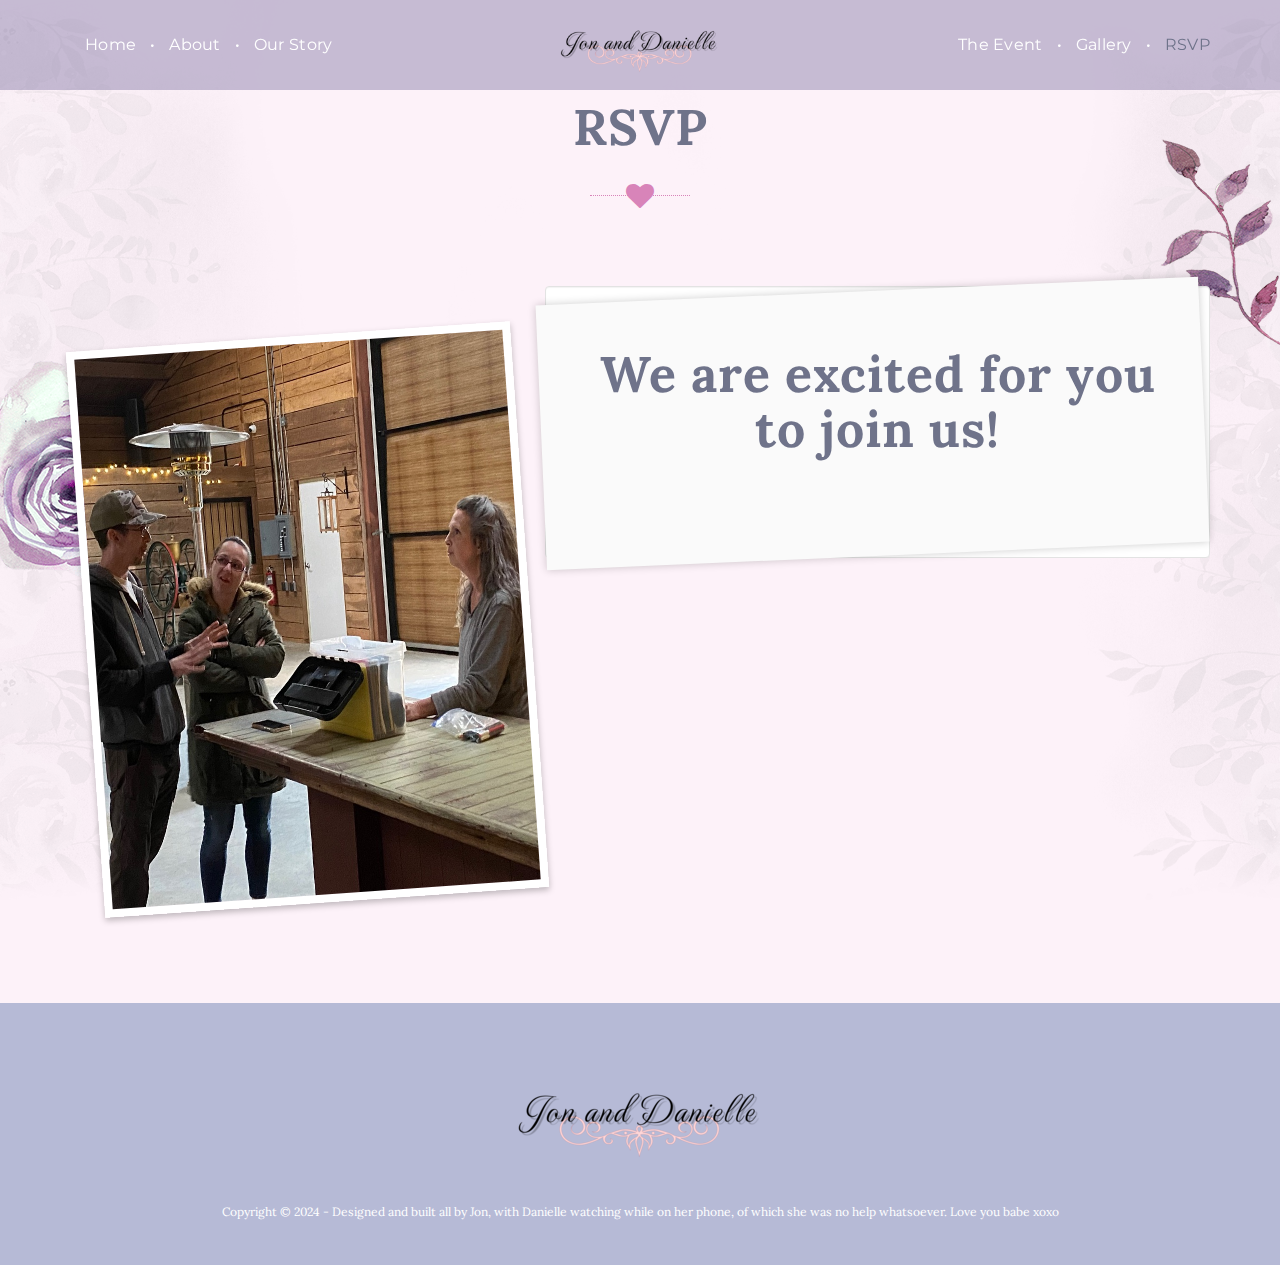
<file: rsvp.html>
<!DOCTYPE html>
<html lang="en">
   <head>
    <script src="https://widgets.widg.io/widgio-elements.js" defer></script>
      <meta charset="utf-8">
      <!--[if IE]>
      <meta http-equiv="X-UA-Compatible" content="IE=edge">
      <![endif]-->
      <meta name="viewport" content="width=device-width, initial-scale=1, maximum-scale=1">
      <meta name="description" content="">
      <meta name="author" content="">
      <!-- Page title -->
      <title>Jon and Danielle are getting MARRIED!</title>
      <!--[if lt IE 9]>
      <script src="js/respond.js"></script>
      <![endif]-->
      <!-- Bootstrap Core CSS -->
      <link href="css/bootstrap.css" rel="stylesheet" type="text/css">
      <!-- Icon fonts -->
      <link href="fonts/font-awesome/css/font-awesome.min.css" rel="stylesheet" type="text/css">
      <link href="fonts/glyphicons/bootstrap-glyphicons.css" rel="stylesheet" type="text/css">
      <!-- Google fonts -->
      <link href="https://fonts.googleapis.com/css?family=Lora:400,700i%7CMontserrat:400,700%7CPlayfair+Display:400,700,700i" rel="stylesheet" type="text/css">
      <!-- Style CSS -->
      <link href="css/style.css" rel="stylesheet">
      <!-- Plugins CSS -->
      <link rel="stylesheet" href="css/plugins.css">
      <!-- Color Style CSS -->
      <link href="styles/lavender.css" rel="stylesheet">
      <!-- Favicons-->
      <link rel="apple-touch-icon" sizes="72x72" href="/apple-icon-72x72.png">
      <link rel="apple-touch-icon" sizes="114x114" href="/apple-icon-114x114.png">
      <link rel="shortcut icon" href="favicon.ico" type="image/x-icon">
   </head>
   <body id="page-top" data-spy="scroll" data-target=".navbar-custom">    
      <!-- Preloader -->
      <div id="preloader">
         <div class="spinner">
            <div class="bounce1"></div>
         </div>
      </div>
      <!-- Preloader ends --> 
      <nav class="navbar navbar-custom navbar-fixed-top">
         <div class="container">
            <!-- Brand and toggle get grouped for better mobile display  --> 
            <div class="navbar-header">
               <button type="button" class="navbar-toggle" data-toggle="collapse" data-target="#navbar-brand-centered">
               <i class="fa fa-bars"></i>
               </button>
               <div class="navbar-brand navbar-brand-centered page-scroll">
                  <a href="#page-top">
                     <!-- logo  -->  
                     <img src="img/logo.png" class="img-responsive" alt="">
                  </a>
               </div>
               <!--/navbar-brand -->
            </div>
            <!--/navbar-header -->
            <!-- Collect the nav links, forms, and other content for toggling  --> 
            <div class="collapse navbar-collapse" id="navbar-brand-centered">
               <ul class="nav navbar-nav page-scroll">
                  <li class="active"><a href="#page-top">Home</a></li>
                  <li><a href="#about">About</a></li>
                  <li><a href="#story">Our Story</a></li>
               </ul>
               <ul class="nav navbar-nav navbar-right page-scroll">
                  <li><a href="#event">The Event</a></li>
                  <li><a href="#gallery">Gallery</a></li>
                  <li><a href="#rsvp">RSVP</a></li>
               
               </ul>
            </div>
            <!-- /.navbar-collapse --> 
         </div>
         <!-- /.container --> 
      </nav>
      <!-- /navbar ends --> 

      <!-- Section: RSVP  -->
      <section id="rsvp">
         <!-- parallax ornament -->
         <div class="ornament6 hidden-sm hidden-xs hidden-md" data-0="opacity:1;"
            data-100="transform:translatex(90%);"
            data-center-center="transform:translatex(30%);">
            <!-- illustration path in the color template CSS -->
         </div>
         <!-- parallax ornament -->
         <div class="ornament7 hidden-sm hidden-xs hidden-md" data-0="opacity:1;"
            data-100="transform:translatex(0%);"
            data-center-center="transform:translatex(90%);">
            <!-- illustration path in the color template CSS -->
         </div>
         <div class="container">
            <div class="section-heading">
               <h2>RSVP</h2>
               <!-- divider -->
               <div class="hr"></div>
            </div>
            <!-- /section-heading -->
            <div class="col-lg-5">
               <!-- image -->
               <img src="img/venue.jpg" alt="" class="margin1 img-photo rotate2 img-responsive">
            </div>
            <!-- well -->
            <div class="col-lg-7 well">
               <div id="rsvp_form">
                  <div class="form-group text-center">
                   <h2>We are excited for you to join us!</h2>
                   <p><form-builder widgetid="12685" class="widgio-widget"></form-builder></p>
                  </div>
                  <!-- /Form-group -->
                  <!-- Contact results -->
                  <div id="contact_results"></div>
               </div>
               <!-- /rsvp form-->
            </div>
            <!-- /well-->
         </div>
         <!-- /container -->
      </section>
      <!-- /Section ends -->
      <!-- Footer -->		
      <footer>
         <div class="container">
            <div class="col-md-12 text-center">
               <!-- Footer logo -->
               <img src="img/logo.png" alt="" class="center-block img-responsive">
            </div>
            <!-- /col-md-12 -->        
            <!-- Credits-->
            <div class="credits col-md-12 text-center">
               Copyright © 2024 - Designed and built all by Jon, with Danielle watching while on her phone, of which she was no help whatsoever. Love you babe xoxo</a>
               <!-- Go To Top Link -->
               <div class="page-scroll hidden-sm hidden-xs">
                  <a href="#page-top" class="back-to-top"><i class="fa fa-angle-up"></i></a>
               </div>
            </div>
            <!-- /credits -->
         </div>
         <!-- /.container -->
      </footer>
      <!-- /footer ends -->
      <!-- Core JavaScript Files -->
      <script src="js/jquery.min.js"></script>
      <script src="js/bootstrap.min.js"></script>
      <!-- Main Js -->
      <script src="js/main.js"></script>
      <!-- RSVP form -->
      <script src="js/rsvp.js"></script>
      <!--Other Plugins -->
      <script src="js/plugins.js"></script>
      <!-- Prefix free CSS -->
      <script src="js/prefixfree.js"></script>
      <!-- Open Street maps-->
      <script src="js/map.js"></script>	
   </body>
</html>
</file>
<file: css/style.css>
/*
Template Name: Liebe 
Author: Ingrid Kuhn
Author URI: themeforest/user/ingridk
Version: 1.0
Last change: 08 june 2018

	Table of Contents

	#General and Typography
	#Preloader
	#Navigation
	#Logo
	#Intro
	#Save the Date
	#About Us
	#Our Story
	#Attendants
    #Event
	#Quote
	#Registry
	#Gallery
	#RSVP
	#Blog Pages
	#Footer and Credits
	#Miscellaneous
	#Media Queries

===========================
  General and Typography
============================ */

html {
    width: 100%;
    height: 100%;
}
body {
    width: 100%;
    height: 100%;
    background-image: url(../img/ornaments/bgtexture1.png);
    background-size: cover;
    background-attachment: fixed;
    font-weight: 400;
    color: #8e8d8d;
    overflow-x: hidden!important;
    -webkit-font-smoothing: antialiased;
    font-family: 'Lora', serif;
    -webkit-overflow-scrolling: touch;
	 position: relative;
}
p,
ul {
    font-size: 16px;
    line-height: 32px;
}
img {
    transition: all .2s ease-in-out;
}
/* Headings */

h1 {
    font-size: 100px;
    line-height: 90px;
    margin-bottom: 20px;
	letter-spacing:-1px;
    font-family: 'Lora', serif;
}
h2 {
    font-size: 50px;
    font-family: 'Lora', serif;
    margin-bottom: 40px;
    margin-top: 0px;
    font-weight: 700;
    letter-spacing: 1px;
    color: #333;
}
h3 {
    font-family: 'Lora', serif;
    font-size: 35px;
    margin-top: 0px;
    letter-spacing: 0.3px;
    margin-bottom: 30px;
}
h4 {
    font-size: 30px;
    color: #333;
    font-weight: 400;
    letter-spacing: 1.2px;
    margin: 30px 0px;
    font-family: 'Montserrat', sans-serif;
}
h5 {
    font-size: 16px;
    margin: 0;
    font-family: 'Montserrat', sans-serif;
    letter-spacing: .10em;
    margin-bottom: 20px;
    margin-top: 20px;
    text-transform: uppercase;
    font-weight: 800;
}
h6 {
    font-size: 20px;
    line-height: 18px;
    font-weight: 700;
    font-family: 'Lora', serif;
	font-style:italic;
    letter-spacing: -0.1px;
}
h1 small,
h2 small,
h3 small,
h4 small,
h5 small,
h6 small {
    font-weight: 800;
    letter-spacing: 0.5px;
    font-family: 'Montserrat', sans-serif;
}
.element1 {
    right: -15%;
    position: absolute;
    top: 0%;
}
.italic {
    font-style: italic;
    font-family: 'Playfair Display', serif;
}

/* Links */

a {
    transition: color .2s ease-in-out;
}
a:hover,
a:focus {
    text-decoration: none;
}
/* Others */

.text-light,
.text-light h1,
.text-light h2,
.text-light h3,
.text-light h4,
.text-light h5,
.text-light h6,
.text-light p {
    color: #fff !important;
}
i {
    transition: all .2s ease-in-out;
}
.small-heading {
    font-size: 1.100em;
    margin-bottom: 10px;
    font-family: 'Montserrat', sans-serif;
    font-weight: 400;
    letter-spacing: 0.2px;
    padding-bottom: 15px;
}

/*===========================
  Preloader
============================ */

#preloader {
    position: fixed;
    top: 0;
    left: 0;
    width: 100%;
    height: 100%;
    z-index: 99999;
}
.spinner {
    text-align: center;
    position: absolute;
    top: 50%;
    width: 10%;
    left: 45%;
}
.spinner > div {
    border-radius: 100%;
    display: inline-block;
    animation: bouncedelay 1.4s infinite ease-in-out;
    /* Prevent first frame from flickering when animation starts */   
    animation-fill-mode: both;
}
.spinner .bounce1 {
    animation-delay: -0.32s;
}
/* Preloader icon */

.spinner .bounce1:after {
    content: "\F004";
    position: absolute;
    font-family: "fontawesome";
    font-size: 40px;
    margin-top: -40px;
    margin-left: -10px;
}
@keyframes bouncedelay {
    0%, 80%, 100% {
        transform: scale(1.0);
    }
    40% {
        transform: scale(1.5);
    }
}
/*===========================
  Navigation
============================ */

/* Responsive navbar  */

.navbar-toggle:focus,
.navbar-toggle:active {
    outline: 0;
}
.navbar-toggle {
    font-size: 35px;
    color: #fff;
    transition: all .2s ease-in-out;
    float: right;
	border-radius:0px;
    line-height: 35px;
	background: rgba(250, 250, 250, 0.68);
}
.navbar-toggle i:focus,
.navbar-toggle i:active,
.navbar-toggle i:hover {
    color: #fff;
}
/* Shrink navbar on scroll  */

nav .navbar-brand img {
    max-height: 130px;
}
nav .navbar-toggle {
    margin: 13px 15px 13px 0;
}
nav a {
    font-size: 16px;
	letter-spacing:0.3px;
	font-family: Montserrat;
    padding-bottom: 35px !important;
    padding-top: 35px !important;
}
nav.navbar.shrink {
    min-height: 35px;
	box-shadow: none;
    border-bottom: 5px double #fff;
}
nav.navbar.shrink .navbar-brand img {
    max-width: 120px;
}
nav.navbar.shrink a {
    font-size: 15px;
    padding-bottom: 20px !important;
    padding-top: 20px !important;
}
nav.navbar.shrink .navbar-toggle {
    margin: 8px 15px 8px 0;
    padding: 4px 5px;
}
.navbar-custom .navbar-nav>li>a {
    color: #fff;
    padding: 15px;
    transition: all .2s ease-in-out;
}
.navbar-custom ul.nav li a:hover,
.navbar-custom .nav > .active > a {
    color: #fff;
    background: transparent;
}
.navbar-custom.no-color {
    box-shadow: none;
}
.navbar-custom ul.nav li a {
    display: inline-block;
}
.navbar ul.dropdown-menu>li>a {
    display: block;
    padding: 13px 10px;
    clear: both;
    font-size: 16px;
    line-height: 20px;
    color: #fff;
    text-align: center;
    white-space: nowrap;
    border-radius: 0px;
    padding-top: 20px!important;
    padding-bottom: 20px!important;
    transition: all .2s ease-in-out;
}
.navbar-custom li:after { /*navbar divider */
    content: "\f111";
    font-family: FontAwesome;
    vertical-align: middle;
    font-size: 3px;
    color: #fff;
}
ul.nav.navbar-nav> li.dropdown.open > ul > li:after {
    display: none;
}
.navbar-custom li:last-child:after {
    display: none;
}
nav.navbar.shrink ul.dropdown-menu>li>a {
    padding-top: 20px!important;
    padding-bottom: 20px!important;
}
.nav .open>a,
.nav>li>a:focus,
.nav .open>a:focus,
.nav .open>a:hover {
    background: transparent;
}

/*===========================
  Logo
============================ */

.navbar-brand {
    padding: 0px;
}
.navbar-brand-centered img {
    position: absolute;
    top: 0;
    bottom: 0;
    left: 0;
    max-width: 160px;
    right: 0;
    margin: auto;
}
/* =========================== Intro ============================ */

#intro {
    padding-top: 100px;
    background-position: top center;
    background-repeat: no-repeat;
}
#intro .intro-heading {
    margin: 0 auto;
    text-align: center;
    z-index: 99;
}
#intro .intro-heading.margin {
  padding-top:200px;
  padding-bottom: 100px;
}
#intro .italic {
    font-style: italic;
    font-family: 'Playfair Display', sans-serif;
    font-size: 120px;   
    vertical-align: middle;
}
/* Blurred photos in the background */

#intro .photowall {
    z-index: 0;
	width: 100%;
    position: absolute;
}
#intro .photowall img {
    filter: blur(2px);    
    -webkit-filter: blur(2px);
    /* Prefixed CSS3 blur filters */    
    -moz-filter: blur(2px);
    -o-filter: blur(2px);
    -ms-filter: blur(2px);
    filter: progid: DXImageTransform.Microsoft.Blur(PixelRadius='2');
}
#intro .photowall img:hover {
    filter: none;
}
/* Main Couple picture */

.main-picture img {
    z-index: 19;
    margin-left: 1%;
}
/* Parallax ornament */

.ornament1 {
    background-repeat: no-repeat;
    position: absolute;
    left: 17%;
    top: 0%;
    z-index: 1;
    transform: rotate(-20deg);
}
/* Ken Burns Slideshow */

.slideshow {
  position: absolute;
  width: 100%;
  height:100%;
  z-index:0;
  overflow: hidden;
  border-bottom: double 4px #fff;
}
.slideshow-image {
  position: absolute;
  width: 100%;
  height: 100%;
  background: no-repeat 50% 50%;
  background-size: cover;
  -webkit-animation-name: kenburns;
          animation-name: kenburns;
  -webkit-animation-timing-function: linear;
          animation-timing-function: linear;
  -webkit-animation-iteration-count: infinite;
          animation-iteration-count: infinite;
  -webkit-animation-duration:26s;
          animation-duration: 26s;
  opacity: 1;
  -webkit-transform: scale(1.2);
          transform: scale(1.2);
}

/* Ken Burns animation */

.slideshow-image:nth-child(1) {
  background-image: url('../img/couplefullwidth.jpg');
  -webkit-animation-name: kenburns-1;
          animation-name: kenburns-1;
  z-index: 3;
}
.slideshow-image:nth-child(2) {
  background-image: url('../img/couplefullwidth2.jpg');
  -webkit-animation-name: kenburns-2;
          animation-name: kenburns-2;
  z-index: 2;
}
.slideshow-image:nth-child(3) {
   background-image: url('../img/couplefullwidth3.jpg');
  -webkit-animation-name: kenburns-3;
          animation-name: kenburns-3;
  z-index: 1;
}
.slideshow-image:nth-child(4) {
  background-image: url('../img/couplefullwidth4.jpg');
  -webkit-animation-name: kenburns-4;
          animation-name: kenburns-4;
  z-index: 0;
}

@-webkit-keyframes kenburns-1 {
  0% {
    opacity: 1;
    -webkit-transform: scale(1.2);
            transform: scale(1.2);
  }
  1.5625% {
    opacity: 1;
  }
  23.4375% {
    opacity: 1;
  }
  26.5625% {
    opacity: 0;
    -webkit-transform: scale(1);
            transform: scale(1);
  }
  100% {
    opacity: 0;
    -webkit-transform: scale(1.2);
            transform: scale(1.2);
  }
  98.4375% {
    opacity: 0;
    -webkit-transform: scale(1.21176);
            transform: scale(1.21176);
  }
  100% {
    opacity: 1;
  }
}

@keyframes kenburns-1 {
  0% {
    opacity: 1;
    -webkit-transform: scale(1.2);
            transform: scale(1.2);
  }
  1.5625% {
    opacity: 1;
  }
  23.4375% {
    opacity: 1;
  }
  26.5625% {
    opacity: 0;
    -webkit-transform: scale(1);
            transform: scale(1);
  }
  100% {
    opacity: 0;
    -webkit-transform: scale(1.2);
            transform: scale(1.2);
  }
  98.4375% {
    opacity: 0;
    -webkit-transform: scale(1.21176);
            transform: scale(1.21176);
  }
  100% {
    opacity: 1;
  }
}
@-webkit-keyframes kenburns-2 {
  23.4375% {
    opacity: 1;
    -webkit-transform: scale(1.2);
            transform: scale(1.2);
  }
  26.5625% {
    opacity: 1;
  }
  48.4375% {
    opacity: 1;
  }
  51.5625% {
    opacity: 0;
    -webkit-transform: scale(1);
            transform: scale(1);
  }
  100% {
    opacity: 0;
    -webkit-transform: scale(1.2);
            transform: scale(1.2);
  }
}
@keyframes kenburns-2 {
  23.4375% {
    opacity: 1;
    -webkit-transform: scale(1.2);
            transform: scale(1.2);
  }
  26.5625% {
    opacity: 1;
  }
  48.4375% {
    opacity: 1;
  }
  51.5625% {
    opacity: 0;
    -webkit-transform: scale(1);
            transform: scale(1);
  }
  100% {
    opacity: 0;
    -webkit-transform: scale(1.2);
            transform: scale(1.2);
  }
}
@-webkit-keyframes kenburns-3 {
  48.4375% {
    opacity: 1;
    -webkit-transform: scale(1.2);
            transform: scale(1.2);
  }
  51.5625% {
    opacity: 1;
  }
  73.4375% {
    opacity: 1;
  }
  76.5625% {
    opacity: 0;
    -webkit-transform: scale(1);
            transform: scale(1);
  }
  100% {
    opacity: 0;
    -webkit-transform: scale(1.2);
            transform: scale(1.2);
  }
}
@keyframes kenburns-3 {
  48.4375% {
    opacity: 1;
    -webkit-transform: scale(1.2);
            transform: scale(1.2);
  }
  51.5625% {
    opacity: 1;
  }
  73.4375% {
    opacity: 1;
  }
  76.5625% {
    opacity: 0;
    -webkit-transform: scale(1);
            transform: scale(1);
  }
  100% {
    opacity: 0;
    -webkit-transform: scale(1.2);
            transform: scale(1.2);
  }
}
@-webkit-keyframes kenburns-4 {
  73.4375% {
    opacity: 1;
    -webkit-transform: scale(1.2);
            transform: scale(1.2);
  }
  76.5625% {
    opacity: 1;
  }
  98.4375% {
    opacity: 1;
  }
  100% {
    opacity: 0;
    -webkit-transform: scale(1);
            transform: scale(1);
  }
}
@keyframes kenburns-4 {
  73.4375% {
    opacity: 1;
    -webkit-transform: scale(1.2);
            transform: scale(1.2);
  }
  76.5625% {
    opacity: 1;
  }
  98.4375% {
    opacity: 1;
  }
  100% {
    opacity: 0;
    -webkit-transform: scale(1);
            transform: scale(1);
  }
}


/* =========================== Save the date ============================ */

#countdown {
    font-size: 40px;
    line-height: 42px;
    font-family: Playfair Display;
    font-style: italic;
    font-weight: 400;
}
#countdown .count {
    display: inline-block;
    margin: 0px 30px;
}
#countdown .displayformat {
    font-size: 20px;
    font-style: normal;
    font-family: Playfair Display;
    width: 100%;
    font-weight: 400;
}
/* Parallax ornaments */

.ornament2 {
    background-repeat: no-repeat;
    position: absolute;
    left: -20%;
    margin-top: 5%;
    z-index: 19;
    transform: rotate(120deg);
}
.ornament3 {
    background-repeat: no-repeat;
    right: -5%;
    position: absolute;
    margin-top: 0%;
}
/* =========================== About Us ============================ */

.main-subheader {
    text-align: center;
    margin-bottom: 20px;
}
.main-img {
    max-width: 60%;
    margin: 0 auto;
    border: 5px solid;
}
/* Parallax ornament */

.ornament4 {
    background-repeat: no-repeat;
    right: -5%;
    position: absolute;
}

/* =========================== Our Story ============================ */

/* Polaroids Gallery */

ul.polaroids p {
    text-align: center;
    color: #696767;
    line-height: 24px;
    letter-spacing: 0.2px;
    transform: translate3d(0, 0, 0);
}
ul.polaroids span {
    font-size: 25px;
    display: inline-block;
    margin-top: 40px;
    font-weight: 700;
    font-family: Montserrat;
}
ul.polaroids li {
    text-align: center;
    list-style: none;
    transform: rotate(6deg);
    box-shadow: 2px 0px 6px rgba(0, 0, 0, .25);
    padding: 30px;
    background-color: #fff;
    background: url(../img/ornaments/polaroid_texture.png) repeat;
    transition: transform .8s ease-in-out;
}
.polaroids.owl-carousel .owl-stage-outer {
	padding: 50px 0px;
}
/* =========================== Attendants ============================ */

.attendants-wrap .member {
    position: relative;
    padding: 20px;
    overflow: hidden;
}
.attendants-wrap .member .wrap {
    position: relative;
    transition: all .3s ease;
}
.attendants-wrap .member .wrap img {
    width: 100%;
    transition: all .3s ease;
}
.attendants-wrap .member .wrap .info {
    padding: 20px 0;
    top: 0%;
    width: 100%;
}
.attendants-wrap .member .wrap .info .name {
    margin: 0;
    margin: 0 0 8px 0;
}
.attendants-wrap .member .wrap .info .description {
    margin: 0;
    font-family: Lora;
    font-size: 16px;
    font-weight: 700;
}
/* Parallax ornament */

.ornament5 {
    background-repeat: no-repeat;
    left: -20%;
    position: absolute;
    margin-top: 180px;
}
/* =========================== Event ============================ */

#event h3.date {
    margin-bottom: 10px;
}
#scroll-effect .well {
    position: absolute;
    float: right;
    margin-top: 30px;
}
/* Map */

#map-canvas {
    max-width: 100%;
    margin-top: 30px;
    min-height: 450px;
}
/* =========================== Quote ============================ */

#quote {
    background: url(../img/CLT.jpg) no-repeat;
    background-attachment: fixed;
    background-size: cover;
    background-position: center;
}
#quote blockquote h2 {
    font-size: 30px!important;
    color: #fff;
    font-weight: 700;
    line-height: 40px;
    font-style: italic;
}
/* =========================== Registry ============================ */

#registry .brand {
    transition: all 1s ease-out;
    filter: grayscale(100%);
}
#registry .brand:hover {
    transform: scale3d(1.1, 1.1, 1);
    filter: none;
}
/* =========================== Gallery  ============================ */

#lightbox [class*="col-"],
.gallery[class*="col-"] {
    padding: 0px;
}
.gallery-thumb {
    display: block;
    position: relative;
    overflow: hidden;
}
.gallery-thumb img {
    outline: 1px solid #fff;
    outline-offset: -10px;
}
.scrollimation .gallery-thumb {
    transform: translateY(100px);
    opacity: 0;
    transition: opacity .4s ease-out, transform .4s ease-out;
}
.touch .scrollimation .gallery-thumb,
.scrollimation .gallery-thumb.in {
    transform: translateY(0px);
    opacity: 1;
}
.gallery-thumb .overlay-mask {
    position: absolute;
    top: 0;
    left: 0;
    width: 100%;
    height: 100%;
    opacity: 0;
    z-index: 1;
    background: #000;
    transition: opacity .3s ease-out;
}
.gallery-thumb:hover .overlay-mask {
    opacity: 0.5;
}
/* Isotope */

.isotope-item {
    z-index: 2
}
.isotope-hidden.isotope-item {
    z-index: 1
}
.isotope,
.isotope .isotope-item {
    transition-duration: 0.8s;
}
.isotope-item {
    margin-right: -1px;
    backface-visibility: hidden;
}
.isotope {
    transition-property: height, width;
}
.isotope .isotope-item {
    transition-property: transform, opacity;
}
/* =========================== RSVP ============================ */

input[type="checkbox"],
input[type="radio"] {
	    display: none;
}
.side-label {
    display: inline-block;
    position: relative;
    padding-left: 30px;
    cursor: pointer;
	margin: 10px;
    font-style: italic;
	line-height: 20px;
	font-size:18px;
}
.side-label::before,
.side-label::after {
	content: '';
	position: absolute;
	top: 0;
	left: 0;
}
.side-label::before {
	display: block;
	width: 20px;
	height: 20px;
	border: 2px solid #808080;
}
input:focus + .side-label::before {
	border-color: #808080;
}
.side-label:after {
	display: none;
	width: 20px;
	height: 20px;
}
input:checked + .side-label:after {
	display: block;
}
.message-comments {
	transition: all 1s ease-out;
	opacity: 0;
	height: 0;
	overflow: hidden;
	padding: 0;
}
.accept-form {
	transition: all 1s ease-out;
	opacity: 0;
	height: 0;
	overflow: hidden;
}
#yes:checked ~ .accept-form,
#yes:checked ~ .message-comments  {
	opacity: 1;
	margin-top:30px;
	height: auto;
}
#no:checked ~ .message-comments {
	opacity: 1;
	margin-top:30px;
	height: auto;
}
#guest-name {
	transition: opacity 1s ease-out;
	opacity: 0;
	height: 0;
}
#bringing-guests:checked ~ #guest-name {
	opacity: 1;
	margin-top:40px;
	height: auto;
}

/* Parallax ornament */

.ornament6 {
    background-repeat: no-repeat;
    margin-top: 20%;
    left: -10%;
    position: absolute;
}
.ornament7 {
    background-repeat: no-repeat;
    right: 10%;
    position: absolute;
}
/* =========================== Blog Pages ============================ */

#blog,
#blog-pages {
    background: #fff;
    z-index: 1;
    position: relative;
}
#blog.well:before,
.well:after {
    display: none;
}
#blog-page h6 {
    margin-bottom: 10px;
}
#blog-container {
    padding: 0px 40px;
    margin-top: 20px;
}
/* date & category badge */

.date-category {
    position: absolute;
    z-index: 10;
    outline: 1px solid rgba(255, 255, 255, 0.4);
    outline-offset: -5px;
    color: #fff;
    padding: 20px;
    width: 150px;
    border-radius: 0px;
}
.date-category p {
    color: #fff;
    font-family: Playfair Display;
    font-size: 18px;
    font-style: italic;
    line-height: 18px;
    margin: 10px 0px 0px 0px;
}
/* Latest posts Widget */

.blog-latest {
    padding: 10px;
}
.blog-latest img {
    border: 4px solid;
}
.blog-latest p {
    font-weight: 700;
    font-size: 14px;
    line-height: 18px;
}
.blog-latest h6 {
	font-style:normal;
    font-size: 20px;
    line-height: 25px;
    margin-bottom: 3px;
}
.blog-latest .col-xs-7 {
    padding: 0px;
}
/* Post info */

.post-info p {
    margin-right: 15px;
    display: inline-block;
    font-weight: 700;
    font-size: 11px;
    font-family: 'Montserrat', sans-serif;
    text-transform: uppercase;
    letter-spacing: 0.8px;
}
.post-info p + p {
    line-height: 0px !important;
}
.post-info i {
    margin-right: 5px;
}
/* blog post */

.blog-post {
    border-bottom: 4px solid;
    padding: 40px 0;
}
.blog-post:first-child {
    padding-top: 0;
}
.blog-post:last-child {
    border-bottom: 0px;
}
.blog-post h3 {
    margin-bottom: 10px;
    margin-top: 20px;
    transition: all 0.2s ease-in-out;
}
.blog-post .post-info i {
    margin-right: 5px;
}
.single-page .blog-post h3 {
    margin-top: 0px;
}
.post-main {
    padding: 0 0 40px 0;
}
.post-main img {
    margin-bottom: 20px;
}
/* Blog main- images */

.img-blog {
    overflow: hidden;
}
.img-blog:hover, .img-blog img {
    transition: opacity 0.7s, transform 2.5s;
}
.img-blog:hover img {
    transform: scale3d(1.2, 1.2, 1);
}
/* Blog tags */

.blog-tags a {
    font-weight: 700;
    color: #fff;
    font-size: 12px;
    font-family: Montserrat;
    letter-spacing: 0.8px;
    text-transform: uppercase;
    display: inline-block;
    height: 26px;
    line-height: 26px;
    padding: 0 10px 0 20px;
    position: relative;
    letter-spacing: 0.5px;
    margin: 0 10px 10px 0;
    text-decoration: none;
    transition: all 0.2s ease-in-out;
}
.blog-tags a:hover,
.blog-tags a:focus {
    color: #fff;
}
.blog-tags a::before {
    background: #fff;
    border-radius: 5px;
    box-shadow: inset 0 1px rgba(0, 0, 0, 0.25);
    content: '';
    height: 6px;
    left: 10px;
    position: absolute;
    width: 6px;
    top: 10px;
}
.post-info .blog-tags {
    margin-top: 20px;
}
/* Comments */

.comment-form.media {
    margin-top: 30px;
}
.comments-block {
    margin: 60px 0px 60px 0px;
}
.comment.media-body {
    margin-right: 10px;
}
.comments-block .btn {
    padding: 10px;
}
.comments-block .media-object {
    max-width: 120px;
    outline: 2px solid #fff;
    outline-offset: -5px;
    float: left;
    margin-right: 20px;
}
.comment {
    border-bottom: 2px dotted;
    margin: 20px auto 20px;
    padding: 30px;
    position: relative;
}
.comment:last-child {
    border-bottom: 0;
}
.nested {
    display: inline-block;
}

/* =========================== Footer and Credits ============================ */
/* footer */

footer {
    padding: 45px 0px;
}
.credits {
    color: #fff;
    padding-top: 20px;
    font-size: 12px;
}
.credits a {
    color: #fff;
    font-weight: 700;
}
/* Go to top icon */

.back-to-top {
    display: none;
    position: fixed;
    bottom: 58px;
    height: 40px;
    width: 40px;
    right: 22px;
    box-shadow: 2px 1px 20px rgba(0, 0, 0, 0.29);
    z-index: 9999;
}
.back-to-top i {
    font-size: 32px;
    line-height: 38px;
    text-align: center;
    transition: all 0.3s ease-in-out;
}
.back-to-top i:focus {
    color:#cecece;
}
/* =========================== Miscellaneous  ============================ */

/* Owl-carousel */

.owl-carousel {
    padding: 10px;
}
.owl-carousel .owl-item {
    perspective: 1000px;
}
.owl-prev,
.owl-next {
    position: absolute;
    top: 0%;
    margin-top: -50px;
    text-align: center;
}
.owl-nav {
    margin: 0 auto;
    position: absolute;
    top: 0%;
    left: 50%;
}
.owl-prev {
    left: -45px;
}
.owl-next {
    right: -45px;
}
.owl-prev:hover,
.owl-next:hover {
    transition: all .3s ease-in-out;
}
.owl-prev i,
.owl-next i {
    color: #fff;
    font-size: 35px;
    padding: 10px 10px;
}
.owl-carousel.owl-loaded {
    display: block;
    clear: both;
    /* Important fix */
}
.owl-dots {
    text-align: center;
    margin-top: 20px;
}
.owl-theme .owl-dots .owl-dot {
    display: inline-block;
}
.owl-theme .owl-dots .owl-dot span {
    border: 2px solid #cecece;
    position: relative;
    display: inline-block;
    vertical-align: top;
    width: 1rem;
    height: 1rem;
    margin: 0 0.5rem;
    border-radius: 50%;
    cursor: pointer;
    color: #333;
}
.owl-theme .owl-dots .owl-dot span:before {
    content: "";
    position: absolute;
    left: 50%;
    top: 50%;
    width: 1.2rem;
    height: 1.2rem;
    border-radius: 50%;
    transition: transform 0.3s;
    transform: translate(-50%, -50%) scale(0);
}
.owl-theme .owl-dots .owl-dot span:hover:before {
    transform: translate(-50%, -50%) scale(1);
}
.owl-theme .owl-dots .owl-dot.active span:before {
    transform: translate(-50%, -50%) scale(1);
}
/* Sections */

section {
    padding: 100px 0px;
}
section.no-padding {
    padding-bottom: 0px!important;
}
/* Watercolor Effect Sections */

section.watercolor {
    background: #fff;
}
section.watercolor:before {
    content: "";
    height: 120px;
    width: 100%;
    position: absolute;
    background: url(../img/ornaments/watercolor1.png) repeat-x top left;
    margin-top: -130px;
    z-index: 999;
}
section.watercolor:after {
    content: "";
    height: 120px;
    width: 100%;
    position: absolute;
    background: url(../img/ornaments/watercolor2.png) repeat-x top left;
    margin-top: 100px;
}
/* Sections heading */

.section-heading {
    margin-bottom: 50px;
    text-align: center;
}
.section-heading .hr {
    border-top: 1px dotted;
    text-align: center;
    max-width: 100px;
    margin-top: 20px;
	margin:0 auto;
    margin-bottom: 40px;
}
.section-heading .hr:after {
    content: '\f004';
	font-family: FontAwesome;
    display: inline-block;
    position: relative;
    top: -20px;
    padding: 0 10px;
    font-size: 28px;
}
.section-heading h2 {
    z-index: 99;
    text-align: center;
}
/* no padding */

.no-padding {
    padding: 0px;
}

/* elements page */

#elements {
    background: #fff;
    z-index: -2;
    position: relative;
}
#elements .row {
    margin-right: 0px;
    margin-left: 0px;
}
#elements h5.sub-header {
    padding: 10px;
    text-align: center;
    border-radius: 0px;
}
#elements h3.sub-header {
    padding: 10px;
    margin-bottom: 30px;
    text-align: center;
    color: #fff;
}
.glyph {
    display: inline-block;
    text-align: center;
    vertical-align: top;
    padding: 20px;
    width: 24%;
}
.glyph .glyph-icon {
    padding: 10px;
    display: block;
    font-family: "Flaticon";
    line-height: 20px;
    margin-top: 20px;
}
.glyph .glyph-icon:before {
    font-size: 52px;
    color: #2F2F2F;
    margin-left: 0;
}
.page-header {
    border-bottom: 2px solid #eee !important;
    margin-bottom: 50px;
}
.page-header h2 {
    display: inline-table;
}
/* Img Shapes */

.img-photo {
    box-shadow: 0 3px 6px rgba(0, 0, 0, .25);
    border: 8px solid #fff;
}
.img-photo.rotate1 {
    transform: rotate(5deg);
}
.img-photo.rotate2 {
    transform: rotate(-4deg);
}
.img-opacity:hover {
    opacity: 0.7;
}
/* Img shapes */

.img-rounded {
    border-radius: 40px;
}
/* Image Zoom Hover effect */

.img-effect {
    overflow: hidden;
}
.img-effect img {
    transition: opacity 0.7s, transform 2.5s;
}
.img-effect:hover img {
    transform: scale3d(1.2, 1.2, 1);
}
/* Image hover */

.img-hover img {
    transition: opacity 0.2s;
    opacity: 1;
}
.img-hover:hover img {
    opacity: 0.8;
}
/* Dropdown */

.dropdown-menu {
    min-width: 180px;
}
.dropdown-menu>li>a {
    display: block;
    padding: 13px 10px;
    clear: both;
    font-weight: 400;
    line-height: 1.42857143;
    color: #333;
    white-space: nowrap;
    border-radius: 0px;
    transition: all .2s ease-in-out;
}
/* Pagination */

.pagination>li {
    display: inline-block;
}
.pagination>li>a,
.pagination>li>span {
    margin: 0 1px;
    border: 0;
    padding: 5px 12px;
    color: #fff;
    border-radius: 0%;
    transition: all .2s ease-in-out;
}
.pagination>li>a:hover,
.pagination>li>a:focus {
    color: #fff;
}
.pagination>li:last-child>a,
.pagination>li:last-child>span,
.pagination>li:first-child>a,
.pagination>li:first-child>span {
    border-radius: 0%;
}
/* Alerts */

.alert {
    padding: 25px;
    font-size: 20px;
    border: 0;
    letter-spacing: 0.5px;
    font-weight: 700;
    margin: 20px 0px;
}
.alert.alert-success {
    color: #fff;
}
/* Breadcrumbs */

.breadcrumb {
	margin-top: 20px;
    padding: 8px 25px;
    list-style: none;
    letter-spacing: 0.6px;
    text-align: left;
    font-size: 12px;
    display: inline-block;
    font-weight: 700;
    font-family: Montserrat;
    text-transform: uppercase;
    background: transparent;
    border-radius: 0px;
}
.breadcrumb a {
    color: #fff;
}
ul.breadcrumb {
    line-height: 18px!important;
    text-align: center;
}
.breadcrumb>li+li:before {
    padding: 0 10px;
    content: "»";
    color: #fff;
    font-size: 16px;
}
/* Labels */

.label {
    padding: .2em .6em .3em;
    font-size: 16px;
    font-weight: 600;
    line-height: 1.8;
    color: #fff;
    border-radius: 0px;
}
/* Form Labels */

label {
    margin-top: 10px;
    display: block;
    max-width: 100%;
    font-size: 18px;
    margin-bottom: 5px;
}
/* Progress bar */

.progress-bar {
    height: 10px;
    box-shadow: 6px 6px 0px rgba(103, 102, 102, 0.2);
}
.progress {
    box-shadow: none;
}
/* fade tab transition */

.fade {
    opacity: 0;
    transition: opacity 0.55s linear;
}
/* Page  */

.pages {
    padding: 0px 0px 90px;
}
.image-page {
    margin: 20px 0;
}
/* Dropdown */

.dropdown-menu {
    font-size: 16px;
    border: 0px;
    color: #fff;
    padding: 0px;
}
.dropdown-menu>li>a:focus,
.dropdown-menu>li>a:hover {
    color: #fff;
    transition: all .2s ease-in-out;
}
/* Pager */

.pager li > a,
.pager li > span {
    display: inline-block;
    padding: 10px 24px;
    font-size: 18px;
    color: #fff;
    font-family: 'Montserrat', sans-serif;
    border-radius: 0px;
    transition: all .2s ease-in-out;
}
.pager li > a:hover {
    color: #fff;
}
/* Nav-tabs */

.nav-tabs {
    text-align: center;
    border-bottom: 0;
    margin-bottom: -1px;
}
.nav.nav-tabs > li.active > a:hover,
.nav.nav-tabs > li.active > a:focus,
.nav.nav-tabs > li >a:hover {
    border: 0;
}
.nav.nav-tabs > li {
    float: none;
    display: inline-block;
    margin: 10px 5px;
}
.nav.nav-tabs > li > a {
    position: relative;
    font-weight: 800;
    border-radius: 0px;
    display: block;
    min-height: 50px;
    border: 0;
    letter-spacing: 1px;
    outline: 2px solid;
    outline-offset: 5px;
    padding: 15px 35px;
    color: #fff;
    font-size: 22px;
    transition: all .2s ease-in-out;
}
.nav.nav-tabs>li>a:hover,
.nav.nav-tabs>li.active>a,
.nav.nav-tabs > li.active > a:hover {
    color: #fff;
}

/* Panels */

.panel {
    border: 0;
    background: transparent;
    box-shadow: none;
}
.panel-title {
    font-size: 18px;
}
.panel-default > .panel-heading + .panel-collapse > .panel-body {
    border: 0;
}
.panel-heading a {
    display: block;
    text-transform: none;
    padding: 10px;
    color: #fff;
    letter-spacing: 0.5px;
    font-family: 'Montserrat', sans-serif;
    border: 0px;
    transition: all .2s ease-in-out;
}
.panel-heading a:active,
.panel-heading a:hover,
.panel-heading a:focus {
    color: #fff;
}
.panel-group .panel+.panel {
    margin-top: 0px;
}
.panel-group .panel-heading {
    border-bottom: 0px;
}
.panel-group .panel-heading+.panel-collapse>.panel-body {
    border-top: 0px;
}
.panel-heading {
    padding: 10px 0px;
}
.panel-heading [data-toggle="collapse"]:after {
    content: "\f077";
    font-family: FontAwesome;
    float: right;
    font-size: 15px;
    line-height: 20px;
}
.panel-heading [data-toggle="collapse"].collapsed:after {
    transform: rotate(180deg);
}
/* Lists */

ul.no-margin {
    margin: 0px;
    padding: 0;
}
.list-unstyled li {
    line-height: 30px;
}
ul.custom {
    list-style: none;
}
ul.custom li {
    padding: 5px 0px;
    font-size: 18px;
    font-weight: 700;
    letter-spacing: 0.6px;
    line-height: 28px;
}
ul.custom li:before {
    content: "\f004";
    font-size: 12px;
    font-family: "FontAwesome";
    padding-right: 7px;
}
/* Buttons */

.btn,
.btn .btn-primary {
    border: none;
    color: #fff;
    text-transform: uppercase;
    cursor: pointer;
    display: inline-block;
    font-family: 'Lora', sans-serif;
    font-size: 16px;
    transition: all .3s ease-in-out;
    border-radius: 0px;
    margin-top: 30px;
    padding: 15px 25px;
}
.btn-primary:hover,
.btn:hover {
    outline: 2px solid;
    color: #333;
    border: 0;
	outline-offset: -3px;
    box-shadow: none;
}
.btn .fa {
    color: #fff;
}
/* Forms */

.form-control {
    display: block;
    width: 100%;
    background: transparent;
    height: 50px;
    border: 0;
    font-size: 16px;
    outline: none;
    box-shadow: none;
    border-bottom: 4px solid;
    margin-bottom: 15px;
}
select.form-control {
    border: 4px solid;
    margin-top: 20px;
    font-weight: 700;
    font-size: 20px;
}
.form-horizontal .control-label {
    text-align: left!important;
}
.input-group-btn:last-child>.btn {
    border-top-left-radius: 0;
    border-bottom-left-radius: 0;
}
.input-group-btn .btn {
    font-size: 14px;
    padding: 15px 30px;
    margin-top: 0px;
}
.input-group-btn span,
.input-group-addon span,
.btn span {
    color: #fff;
}
.form-control.form-control.input-lg {
    margin-top: 0px;
}
.form-group {
    margin-bottom: 0px;
}
.form-control:focus,
textarea.form-control:focus,
.textarea-field:focus,
.input-field:focus {
    outline: none;
    box-shadow: none;
}
textarea {
    height: 150px;
    resize: none;
}

/* BIG Social Media Icons */

.social-media {
    width: 100%;
    text-align: center;
    margin-top: 20px;
}
.social-media a {
    display: inline-block;
    font-size: 25px;
}
.social-media a i:hover {
    transform: scale(1.2);
    background-color: #fff;
}
.social-media a i {
    font-weight: normal;
    color: #fff;
    transition: all .3s ease-in-out;
    margin: 3px;
    padding: 10px;
    width: 50px;
    border: 3px solid;
    height: 50px;
}
.social-media i {
    transition: all .3s ease-in-out;
}
/* Small Social Media Icons */

.smaller.social-media a i {
    font-size: 22px;
    transition: .3s;
    margin: 0px;
    border: 0px;
    background: none;
    padding: 0;
    color: #fff;
    width: 30px;
}
.smaller.social-media a i:hover {
    background: none;
}
.smaller.social-media {
    margin-top: 10px;
}
/* Centered columns */

.col-centered {
    float: none;
    margin: 0 auto;
}
/* Blockquote */

blockquote {
    padding: 30px;
    font-weight: 700;
    font-size: 20px;
    line-height: 28px;
    border-left: none;
    text-align: center;
}
blockquote:before {
    content: '“';
    font-family: 'Playfair Display';
    font-size: 5.1em;
    font-style: italic;
    line-height: 0.1em;
    margin-right: 0.2em;
}
/* Nav-pills */

.nav-pills {
    display: inline-block;
}
.nav-pills>li>a {
    transition: all .2s ease-in-out;
    border-radius: 0px;
    font-size: 16px;
    margin: 5px;
    text-transform: uppercase;
    padding: 10px 25px;
    font-weight: 700;
    letter-spacing: .15em;
    font-family: 'Montserrat', sans-serif;
}
.nav-pills > li.active > a,
.nav-pills > li.active > a:hover,
.nav-pills > li.active > a:focus,
.nav-pills>li>a:hover,
.nav-pills>li>a,
.nav-pills .nav > li > a:hover {
    color: #fff;
}
/* Remove padding in container fluid */

.container-fluid {
    padding-right: 0px;
    padding-left: 0px;
}
/* Tab content */

.tab-content {
    margin-top: 90px;
}
.tab-content > .tab-pane {
    display: block;
    height: 0;
	visibility: hidden;
    overflow:hidden;
}
.tab-content > .active {
    visibility: visible;
    height: auto;
    overflow: visible;
}
/* Tables */

.table>tbody>tr>td,
.table>tbody>tr>th,
.table>tfoot>tr>td,
.table>tfoot>tr>th,
.table>thead>tr>td,
.table>thead>tr>th {
    padding: 8px;
    line-height: 1.42857143;
    vertical-align: top;
    border-top: 1px solid;
}
.table > tbody > tr:first-child > td {
    border: none;
}
/* Wells - paper */

.well {
    background: #fff;
    padding: 60px 40px;
    z-index: 1;
}
.well:before,
.well:after {
    content: "";
    height: 98%;
    position: absolute;
    width: 100%;
    z-index: -1;
}
.well:before {
    background: #fafafa!important;
    box-shadow: 0 0 8px rgba(0, 0, 0, 0.2);
    left: -5px;
    top: 4px;
    transform: rotate(-2.5deg);
}
.well:after {
    background: #f6f6f6!important;
    box-shadow: 0 0 3px rgba(0, 0, 0, 0.2);
    right: -3px;
    top: 1px;
    transform: rotate(1.4deg);
}
.well .list-unstyled {
    padding-left: 15px;
    font-size: 16px;
    list-style: none;
    line-height: 30px;
    font-weight: 400;
    font-family: 'Montserrat', sans-serif;
}
/* Media */

.media {
    margin-top: 45px;
}
.media-heading small {
    font-weight: 800;
    display: block;
    font-size: 13px;
    margin: 10px 0 20px;
    line-height: 20px;
    letter-spacing: 0.6px
}

/* watercolor ornament behind some headers */

.text-ornament {
    text-align: center;
    font-weight: 800;
    padding: 15px;
    color: #fff;
    text-shadow: 0px 1px 9px rgba(102, 98, 98, 0.36);
    background-repeat: no-repeat;
    background-position: center;
}

/* Margins */

.margin1 {
    margin-top: 50px;
}
/* Jumbotron */

.jumbotron {
    background-size: cover!important;
    color: #fff;
	background-position: center;
    text-align: center;
    background: url(../img/jumbotron.jpg); 
    display: inline-block;
    width: 100%;
}
.jumbotron .jumbo-heading {
    color: #fff;
    margin-top: 150px;
    padding: 10px 50px;
    display: inline-block;
}
.jumbotron .jumbo-heading h1 {
    font-size: 65px;
    line-height: 70px;
    margin-top: 20px;
    margin-bottom: 10px;
    padding-top: 0px;
    position: relative;
}
/* Sidebar */

.sidebar {
    padding: 20px;
}
.sidebar .well {
    padding: 20px;
    border: 0px;
    margin-bottom: 40px;
}
.sidebar .well:after,
.sidebar .well:before {
    display: none;
}
.sidebar-header {
	border-bottom: 1px dotted;
    color: #fff;
    margin-bottom: 20px;
    padding: 6px;
    text-align: center;
    margin-top: 0px;
}
/* divider */

hr {
    border-top: 1px dotted;
}
/* List group */

.list-group-item {
    position: relative;
    display: block;
    border-radius: 0px;
    padding: 10px 15px;
    margin-bottom: -1px;
    transition: all 0.6s;
}
.list-group-item:first-child {
    border-top-left-radius: 0px;
    border-top-right-radius: 0px;
}
.list-group-item:last-child {
    margin-bottom: 0;
    border-bottom-right-radius: 0px;
    border-bottom-left-radius: 0px;
}
a.list-group-item,
button.list-group-item {
    color: #fff;
}
a.list-group-item:focus,
a.list-group-item:hover,
button.list-group-item:focus,
button.list-group-item:hover {
    color: #fff;
    text-decoration: none;
}
/*===========================
  Media Queries
============================ */

/************ min width 1200px *************/

@media (min-width: 1200px) {

	.polaroids.owl-carousel .owl-stage-outer {
		overflow: visible;
	}
}
/************ max width 1200px *************/

@media (max-width: 1200px) {

	 body {
		background-attachment: scroll;
	 }
}
/************ max width 991px *************/

@media (max-width: 991px) {
    /* Headers */
    
    h1 {
        font-size: 46px !important;
        line-height: 46px;
    }
    h2 {
        font-size: 44px !important;
    }
    h3 {
        font-size: 38px;
    }
    h4 {
        font-size: 28px;
    }
    h5 {
        font-size: 20px;
    }
    h6 {
        font-size: 18px;
    }
    /* Responsive margin*/
    
    .res-margin,
    .margin1 {
        margin-top: 30px;
    }
    /*navbar */
    
    .nav>li {
        text-align: center;
        font-size: 20px;
    }    

    /* navbar collapse at 991px */
    
    .navbar-custom li:after {
        display: none;
    }
    .navbar-header {
        float: none;
        margin-top: -2px;
    }
    .navbar-toggle {
        display: block;
    }
    .navbar-collapse.collapse {
        display: none!important;
    }
    .navbar-collapse.collapse.in {
        display: block!important;
        padding-bottom: 40px;
        overflow-y: scroll!important;
        overflow-x: hidden!important;
    }
    .navbar-collapse::-webkit-scrollbar {
        width: 20px;
    }
    .navbar-collapse::-webkit-scrollbar-track {
        background-color: lightgray;
    }
    .navbar-collapse::-webkit-scrollbar-thumb {
        background-color: darkgray;
    }
    .navbar-nav {
        margin: 0;
        float: none !important;
    }
    .navbar-right {
        line-height: 0px;
    }
    .navbar-nav li {
        float: none;
    }
    .navbar-nav li > .dropdown-menu {
        border: 0;
        float: none;
        width: auto;
        position: static;
        box-shadow: none;
        background: inherit;
    }
    .navbar-brand-centered img {
        position: relative;
    }
	
    /* Space between sections */
    
    .section-heading {
        margin-bottom: 30px;
    }
    /* miscelaneous */
    
    .sidebar {
        border: 0px;
    }
    .back-to-top {
        display: none;
    }
    .img-paragraph {
        margin: 0px 0px 20px 0px;
    } 
	body {
        background-attachment: scroll;
	}
    #scroll-effect .well {
        position: relative;
    }
    #intro .photowall {
        display: none;
    }
    #intro .italic {
        font-size: 70px;
    }
   #intro .intro-heading.margin {
     padding-top:100px;
	 padding-bottom:50px;
   }
   .no-padding {
    padding: 20px;
   }
   body {
    background-image: none;
   }
   #quote {
        background-attachment: scroll;
   }

}
/************ max width 767px *************/

@media (max-width: 767px) {
	
    /* Jumbotron */
    
    .jumbotron {
        height: 300px!important;
        margin-bottom: 9em;
    }
	.jumbotron .jumbo-heading {
        margin-top: 80px;
	}
    /* Miscelaneous */
    
    .nav-tabs > li {
        margin-bottom: 10px!important;
    }
    .breadcrumb>li+li:before {
        padding: 0 4px;
    }
    h1 {
        font-size: 2.998em;
    }
    .nav-pills>li>a {
        font-size: 16px;
        margin: 5px;
        line-height: 18px;
        padding: 10px;
    }
	section {
        padding: 50px 0px;
    }
	section.watercolor:after {
         margin-top: 50px;
    }
	#intro .intro-heading.margin {
     padding-top:60px;
   }

}
/************ max width 480px *************/

@media (max-width: 480px) {
	

    /* Jumbotron */
    
    .jumbotron {
        margin-bottom: 2em;
        padding: 10px;
        height: 250px;
    }
    .jumbo-heading h1 {
        font-size: 25px!important;
        line-height: 28px!important;
    }
    .jumbo-heading {
        padding: 0px 0px!important;
    }
	
    /* Headers */
    
    h1 {
        font-size: 30px !important;
        text-transform: uppercase;
        line-height: 30px;
    }
    h2 {
        font-size: 32px !important;
    }
    h3 {
        font-size: 26px;
    }
    h4 {
        font-size: 24px;
    }
    h5 {
        font-size: 18px;
        text-transform: uppercase;
    }
    h6 {
        font-size: 18px;
    }
    /* Miscellaneous */
    
    .section-heading h2 {
        border: 0;
        line-height: 32px;
        letter-spacing: 0px;
        font-size: 26px;
    }
    .section-heading {
        margin-bottom: 2rem;
    }
    .block {
        padding: 10px;
    }
    h1 span {
        font-size: 38px;
    }
    .date-category i {
        display: none;
    }
    .date-category {
        position: absolute;
        color: #fff;
        min-width: 0px;
        padding: 20px;
    }
    .date-category p {
        margin: 0px;
        line-height: 12px;
    }
	.navbar.navbar-custom.navbar-fixed-top {
        margin-bottom: 30px;
    }
    .breadcrumb {
        font-size: 11px;
    }   
    .post-info p {
        line-height: 13px;
    }
    .comments-block {
        padding: 0px;
    }
    .panel-heading [data-toggle="collapse"]:after {
        display: none;
    }
    #blog-container {
        padding: 10px;
        margin-top: 20px;
    }
    section {
        padding: 40px 0px;
    }
    footer p {
        line-height: 20px;
        word-wrap: break-word;
    }
    .input-group-btn:last-child>.btn,
    .input-group .form-control:first-child {
        border-radius: 0px;
        margin-top: 10px;
    }
    .input-group .form-control,
    .input-group-btn {
        display: inline-table;
    }
    .nav-pills> li.active:after,
    .nav-pills> li.active:before {
        top: -45%;
    }
    .nav-pills > li {
        float: none;
    }
    .owl-carousel {
        padding: 0px 0px;
    }
    .comment {
        padding: 10px;
        text-align: center;
    }
    .callout-box {
        padding: 20px!important;
    }
    .comments-block .media-object {
        max-width: 100%;
        float: none;
        margin-right: auto;
        margin-left: auto;
        margin-bottom: 20px;
    }
    .comment.media-body {
        margin-right: 0px;
    }
    .tab-pane h3 {
        margin-top: 10px;
    }
    .btn {
        font-size: 13px;
        margin: 10px 0px;
        padding: 15px 20px;
    }
    .spinner {
        left: 42%;
    }
    .well {
        padding: 20px;
    }
    .well:before {
        display: none;
    }
    section.watercolor:before {
        margin-top: -100px;
    }
    section.watercolor:after {
        margin-top: 30px;
    }
    .polaroids {
        padding: 10px!important;
    }
    #quote blockquote {
        font-size: 2em;
        line-height: 1.4em;
    }
	#intro .italic {
		font-size: 40px;
		line-height: 40px;
    }
    .main-img {
        max-width: 100%;
    }
	.slideshow {
     height:50%;
   }
   #intro .intro-heading.margin {
     padding-top:0px;
	 padding-bottom:0px;
   }

}
/************ max width 320px *************/

@media (max-width: 320px) {
    /* Jumbotron */
    
    .jumbotron {
        height: 180px;
        margin-bottom: 2em;
        padding: 0px;
    }
    /* Nav-tabs */
    
    .nav.nav-tabs > li > a {
        min-height: 30px;
        font-size: 16px;
        padding: 15px 15px;
        line-height: 15px;
    }
    /* Miscellaneous */
    
    footer .table .text-left {
        font-weight: 900;
    }
    .small-section .well {
        padding: 25px 13px;
        outline: 0;
    }
    .label,
    .table {
        font-size: 14px;
    }
    .table table,
    .table thead,
    .table th,
    .table td,
    .table tr {
        display: block;
    }
}
</file>
<file: styles/lavender.css>
/*
  Liebe Template
  Lavender Color Scheme
 
*/
/*________  Pink  ________  */

.pager li>a:hover,
.pager li > a,
.pager li > span,
.pagination>.active>a,
.pagination>.active>a:focus,
.blog-tags a:hover,
.blog-tags a:focus,
.pagination>li>a:hover,
.pagination>li>a:focus,
.pagination>.active>a,
.pagination>.active>a:focus,
.pagination>.active>a:hover,
.pagination>.active>span,
.pagination>.active>span:focus,
.pagination>.active>span:hover,
.list-group-item,
.social-media a i,
.nav-pills>li>a,
.nav.nav-tabs > li.active > a:focus,
.nav.nav-tabs>li.active>a,
.nav.nav-tabs > li.active > a:hover,
.nav.nav-tabs>li>a,
.img-hover,
.panel-heading a.collapsed,
.label.default,
.btn-radio.active, .btn-radio:active,
ul.breadcrumb,
.side-label:after
{background-color: #D884B9;}

.media-heading small,
.smaller.social-media a i,
hr,
.hr,
a,
.description,
i,
.back-to-top i:hover,
.social-media a i:hover,
ul.custom li,
.section-heading hr:after,
.nav .open>a,
.nav .open>a:hover,
.owl-next i:hover,
.owl-prev i:hover
{color: #D884B9;}

.comment,
.small-heading,
.search-group .form-control,
.breadcrumb,
.social-media a i,
.img-blog img:hover,
#elements h3.sub-header,
.section-heading hr,
.table>tbody>tr>td,
.table>tbody>tr>th,
.table>tfoot>tr>td,
.table>tfoot>tr>th,
.table>thead>tr>td,
.table>thead>tr>th,
.blog-latest img
{border-color: #D884B9;}


/*________  Purple ________  */

.smaller.social-media a i:hover,
.post-info i,
a:hover,
a:focus,
#about .media i,
h6,
.page-header h2,
.small-heading,
.bounce1:after,
h5,
h3,
h2,
label,
.owl-next i,
.owl-prev i,
.sidebar-header,
.back-to-top i,
.navbar-custom ul.nav li a:hover,
.navbar-custom .nav > .active > a,
h1,
.breadcrumb>.active,
.breadcrumb a:hover,
.breadcrumb a:focus
{color: #6f738a;}

a.list-group-item:focus,
a.list-group-item:hover,
button.list-group-item:focus,
button.list-group-item:hover,
.open>.dropdown-toggle.btn-primary:focus,
.open>.dropdown-toggle.btn-primary:hover,
.nav-pills .nav > li > a:focus,
.pager li > a:hover,
.pager li > a:focus,
.blog-tags a,
.date-category,
.dropdown-menu>li>a:focus,
.dropdown-menu>li>a:hover,
.pagination>li>a,
.pagination>li>span,
.nav-pills>li.active>a,
.nav.nav-pills > li > a:focus,
.nav.nav-pills > li > a:hover,
.nav.nav-pills > li > .active,
.nav.nav-tabs > li.active > a:focus,
.nav.nav-tabs>li.active>a,
.nav.nav-tabs>li>a:hover,
.input-group.date .input-group-addon,
.owl-theme .owl-dots .owl-dot span,
.owl-theme .owl-dots .owl-dot span:before,
.owl-theme .owl-dots .owl-dot.active span,
.owl-theme .owl-dots .owl-dot:hover span,
#elements h3.sub-header,
.panel-heading a,
.panel-heading a:hover
{background-color: #6f738a;}

.elements h5,
.open>.dropdown-toggle.btn-default:focus,
.open>.dropdown-toggle.btn-default:hover,
.form-control:focus,
select.form-control 
{border-color: #6f738a;}


/*________  Lavender ________  */


nav.navbar.shrink,
.section-heading h2:before,
.section-heading h2:after,
.alert.alert-success,
.btn-primary.focus,
.btn-primary:focus,
.btn:focus,
.btn,
.btn .btn-primary,
.option-input:checked,
.option-input:checked::after,
.back-to-top,
.dropdown-menu,
.option-input:hover,
footer 
{background-color: #B6BAD6;}

.form-control,
select.form-control,
input[type="checkbox"],
input[type=radio],
.blog-post 
{border-color: #B6BAD6;}

.btn-primary:hover,
.btn:hover 
{outline-color: #B6BAD6;}

.date-category i,
blockquote:before
{color: #B6BAD6;}

.slideshow-image,
.jumbotron,
.navbar-custom
{box-shadow:inset 0 0 0 1000px rgba(147, 137, 177, 0.52);}


/*________  Light Pink  ________  */

.bg.row,
.jumbotron,
#elements h5.sub-header,
.img-circle,
.blog-post,
.sidebar,
.accordion-group 
{border-color: #fdf2f9;}

body,
.label-default,
.bg-lightcolor,
#preloader,
.features i,
.sidebar .well,
.blog-row,
.well.lightcolor,
#elements h5.sub-header,
.comment,
.table-hover>tbody>tr:hover 
{background-color: #fdf2f9;}

.nav.nav-tabs > li > a 
{outline-color: #fdf2f9;}

/*________  Ilustrations  ________  */

.ornament1 {
    background-image: url(../img/ornaments/lavender/flower1.png);
    width: 250px;
    height: 250px;
}
.ornament2 {
    background-image: url(../img/ornaments/lavender/ornament2.png);
    width: 280px;
    height: 410px;
}
.ornament3 {
    background-image: url(../img/ornaments/lavender/ornament3.png);
    width: 350px;
    height: 291px;
}
.ornament4 {	
    background-image: url(../img/ornaments/lavender/bouquet4.png);
    width: 300px;
    height: 300px;
}
.ornament5 {
    background-image: url(../img/ornaments/lavender/flower5.png);
    width: 250px;
    height: 433px;
}
.ornament6 {
    background-image: url(../img/ornaments/lavender/flower6.png);
    width: 300px;
    height: 300px;
}
.ornament7 {
    background-image: url(../img/ornaments/lavender/branch7.png);
    width: 191px;
    height: 300px;
}
.text-ornament {
    background-image: url(../img/ornaments/lavender/bgname.png);
}
.btn {
   	background-image: url(../img/ornaments/lavender/btn.png);
}
</file>
